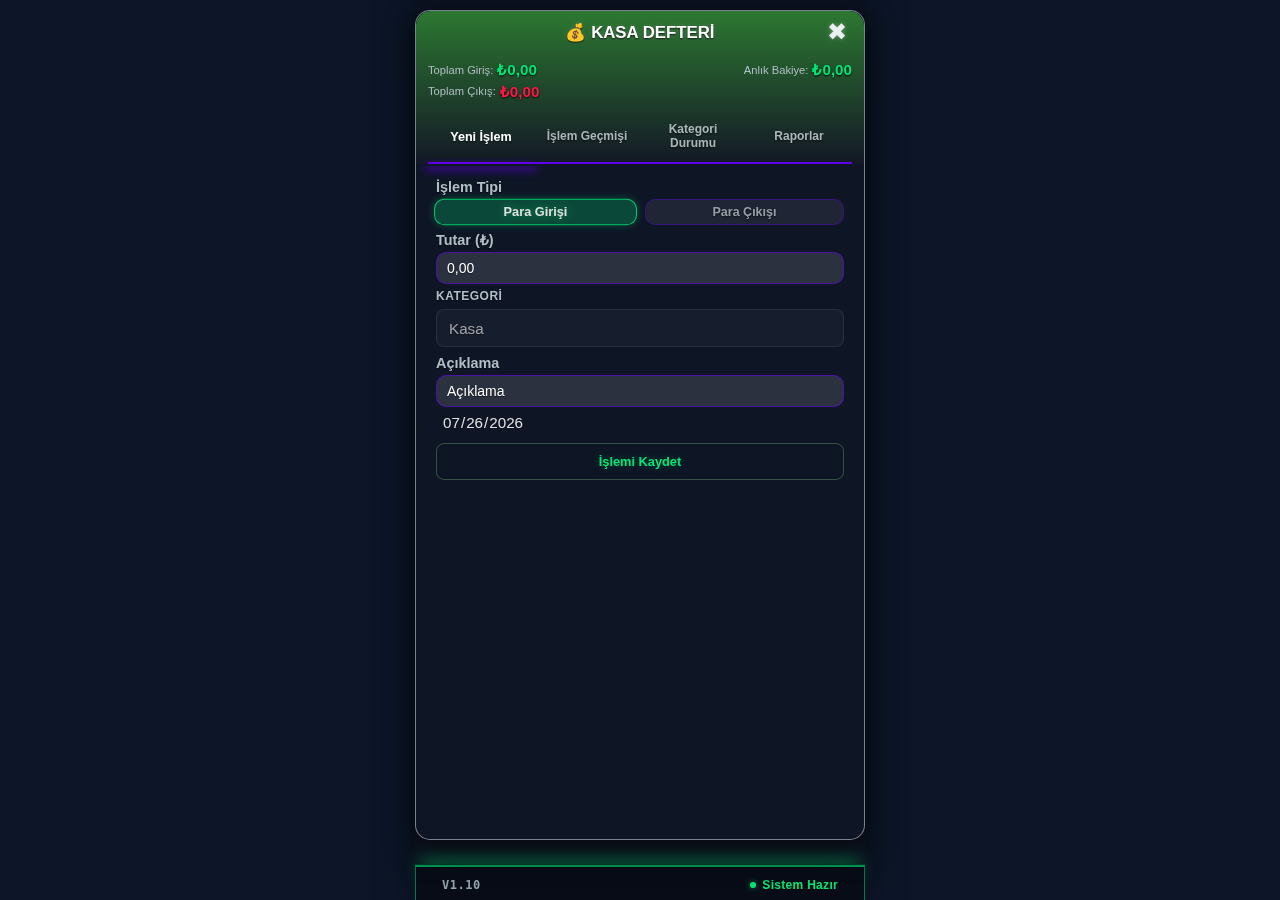
<file: kasa.html>
<!DOCTYPE html>

<html lang="tr">
<head>
<meta charset="utf-8"/>
<meta name="viewport" content="width=device-width, initial-scale=1.0, maximum-scale=1.0, user-scalable=no, viewport-fit=cover">
<meta name="apple-mobile-web-app-capable" content="yes">
<meta name="mobile-web-app-capable" content="yes">
<meta name="apple-mobile-web-app-status-bar-style" content="default">
<meta name="theme-color" content="#0e1525">
<meta name="apple-mobile-web-app-title" content="Kasa Defteri">
<link rel="manifest" href="manifest.json">
<link rel="icon" type="image/svg+xml" href="data:image/svg+xml,<svg xmlns='http://www.w3.org/2000/svg' viewBox='0 0 100 100'><rect width='100' height='100' rx='20' fill='%230e1525'/><text x='50' y='68' font-size='50' text-anchor='middle' fill='%2300e676'>₺</text></svg>">
<link rel="stylesheet" href="style.css?v=78.34">
<link rel="stylesheet" href="kasa.css?v=1.11">
<title>KASA DEFTERİ</title>
</head>
<body>

<div class="container" id="kasaAppContainer">
    <div class="notification" id="notification"></div>

<div class="kasa-modal-wrapper">
    <div class="modal-content kasa-modal-content">
        
        <div class="modal-header">
            <div class="header-top-row">
                <h2>💰 KASA DEFTERİ</h2>
                <button class="close-modal-btn" onclick="window.location.href='index.html'" title="Kapat" type="button">✖</button>
            </div>
            
            <div class="person-total-info" id="kasaTotalInfo">
                <div class="kasa-header-container">
                    <div class="kasa-header-row">
                        <div class="k-group">
                            <span class="info-label">Toplam Giriş:</span>
                            <span class="info-amount text-income" id="toplamGiris">₺0,00</span>
                        </div>
                        <div class="k-group right-align">
                            <span class="info-label">Anlık Bakiye:</span>
                            <span class="info-amount text-income" id="anlikBakiye">₺0,00</span>
                        </div>
                    </div>
                    
                    <div class="kasa-header-row">
                        <div class="k-group">
                            <span class="info-label">Toplam Çıkış:</span>
                            <span class="info-amount text-expense" id="toplamCikis">₺0,00</span>
                        </div>
                    </div>
                </div>
            </div>
            
            <div class="tab-buttons">
                <button class="tab-btn active" onclick="openKasaTab(event, 'yeniIslem')">Yeni İşlem</button>
                <button class="tab-btn" onclick="openKasaTab(event, 'islemGecmisi')">İşlem Geçmişi</button>
                <button class="tab-btn" onclick="openKasaTab(event, 'kategoriDurumu')">Kategori Durumu</button>
                <button class="tab-btn" onclick="openKasaTab(event, 'raporlar')">Raporlar</button>
            </div>
        </div>
        
        <div class="modal-body">
            
            <div class="tab-content" id="yeniIslem" style="display: block;">
                <div class="form-group">
                    <label>İşlem Tipi</label>
                    <div class="transaction-type-buttons">
                        <button class="type-btn gelen active" id="girisBtn" onclick="setIslemType('giris')" type="button">Para Girişi</button>
                        <button class="type-btn giden" id="cikisBtn" onclick="setIslemType('cikis')" type="button">Para Çıkışı</button>
                    </div>
                </div>
                
                <div class="form-group">
                    <label for="islemTutar">Tutar (₺)</label>
                    <input id="islemTutar" type="text" inputmode="decimal" oninput="formatCurrency(this)" placeholder="0,00">
                </div>
                
                <div class="form-group" id="kategoriGroup">
                    <label for="islemKategori">Kategori</label>
                    <select id="islemKategori"><option value="Kasa">Kasa</option></select>
                </div>
                
                <div class="form-group">
                    <label for="islemAciklama">Açıklama</label>
                    <input id="islemAciklama" type="text" placeholder="Açıklama">
                </div>
                
                <div class="form-group">
                    <label for="islemTarih" style="color:#aaa; font-size:0.8em;">Tarih</label>
                    <div class="date-row-transparent">
                        <span class="current-date-display mobile-date-display" id="tarihDisplay"></span>
                        <input id="islemTarih" class="transparent-date-input" type="date" onchange="updateDateDisplay()">
                    </div>
                </div>
                
                <button class="btn btn-success" id="addTransactionBtn" onclick="islemKaydet()">İşlemi Kaydet</button>
            </div>
            
            <div class="tab-content" id="islemGecmisi" style="display: none;">
                <div class="history-container" id="historyContainer">
                    <p class="empty-state">Henüz işlem yok</p>
                </div>
            </div>
            
            <div class="tab-content" id="kategoriDurumu" style="display: none;">
                <div id="categoryBalanceSection" class="category-balance-section">
                    <div class="category-balance-grid" id="kategoriGrid"></div>
                    
                    <div style="margin-top:20px; padding-top:15px; border-top:1px solid rgba(255,255,255,0.1);">
                        <h4 style="color:#b0bec5; margin-bottom:10px; font-size:0.9em;">Kategori Yönetimi</h4>
                        <div style="display:flex; gap:10px; margin-bottom:10px;">
                            <input id="yeniKategoriAdi" type="text" placeholder="Yeni kategori adı" style="flex:1;">
                            <button class="btn btn-success" onclick="kategoriEkle()" style="padding:8px 15px;">+ Ekle</button>
                        </div>
                        <div id="kategoriListesi" class="kategori-yonetim-list"></div>
                    </div>
                </div>
            </div>
            
            <div class="tab-content" id="raporlar" style="display: none;">
                <div class="rd-container">
                    <div class="rd-section">
                        <h4>Tarih Aralığı</h4>
                        <div class="rd-date-row">
                            <input type="date" id="raporBaslangic" class="rd-date-input">
                            <span class="rd-date-separator">-</span>
                            <input type="date" id="raporBitis" class="rd-date-input">
                        </div>
                        <div class="rd-toggle-row">
                            <button class="rd-toggle-btn active" data-period="all" onclick="setPeriod('all')">Tümü</button>
                            <button class="rd-toggle-btn" data-period="month" onclick="setPeriod('month')">Bu Ay</button>
                            <button class="rd-toggle-btn" data-period="week" onclick="setPeriod('week')">Bu Hafta</button>
                        </div>
                    </div>
                    
                    <div class="rd-section">
                        <h4>Başlangıç Bakiyesi</h4>
                        <div style="display:flex; gap:10px;">
                            <input id="baslangicBakiyeInput" type="text" inputmode="decimal" oninput="formatCurrency(this)" placeholder="0,00" style="flex:1;">
                            <button class="btn btn-success" onclick="bakiyeKaydet()" style="padding:8px 15px;">Kaydet</button>
                        </div>
                        <p style="color:#78909c; font-size:0.8em; margin-top:5px;">Mevcut: <span id="mevcutBakiye">₺0,00</span></p>
                    </div>
                    
                    <div class="rd-section">
                        <h4>Rapor Özeti</h4>
                        <div id="raporOzet" class="report-preview-summary"></div>
                    </div>
                    
                    <div class="rd-section">
                        <button class="btn btn-success" onclick="excelExport()" style="width:100%;">
                            📊 Excel İndir
                        </button>
                    </div>
                </div>
            </div>
            
        </div>
    </div>
</div>

<div class="global-status-bar">
    <div class="status-bar-inner">
        <span class="version">v1.10</span>
        <span class="status">
            <span id="statusDot" class="status-dot online"></span>
            <span id="serverStatusText" class="text-online">Sistem Hazır</span>
        </span>
    </div>
</div>

</div>

<div id="editModal" class="modal">
    <div class="modal-content">
        <div class="modal-header">
            <div class="header-top-row">
                <h2>📝 İşlem Detayı</h2>
                <button class="close-modal-btn" onclick="closeEditModal()" type="button">✖</button>
            </div>
        </div>
        <div class="modal-body">
            <div id="editModalContent"></div>
            <div style="display:flex; gap:10px; margin-top:15px;">
                <button class="btn" style="flex:1; border-color:#ff1744; color:#ff1744;" onclick="islemSil()">🗑️ Sil</button>
                <button class="btn" style="flex:1;" onclick="closeEditModal()">Kapat</button>
            </div>
        </div>
    </div>
</div>

<div id="kasaCategoryDetailModal" class="modal">
    <div class="modal-content">
        <div class="modal-header">
            <div class="header-top-row">
                <h2 id="kasaCategoryTitle">📂 Kategori Detayı</h2>
                <button class="close-modal-btn" onclick="closeKasaCategoryModal()" type="button">✖</button>
            </div>
        </div>
        <div class="modal-body">
            <div id="kasaCategoryDetailContent"></div>
        </div>
        <div class="modal-footer">
            <button id="btnKasaCategoryExcel" class="btn btn-success" style="width:100%;">📊 Excel Raporu Al</button>
        </div>
    </div>
</div>

<script src="js/FileSaver.min.js" defer></script>
<script src="js/xlsx.bundle.min.js" defer></script>

<script src="kasa.js?v=1.11" defer></script>

</body>
</html>
</file>
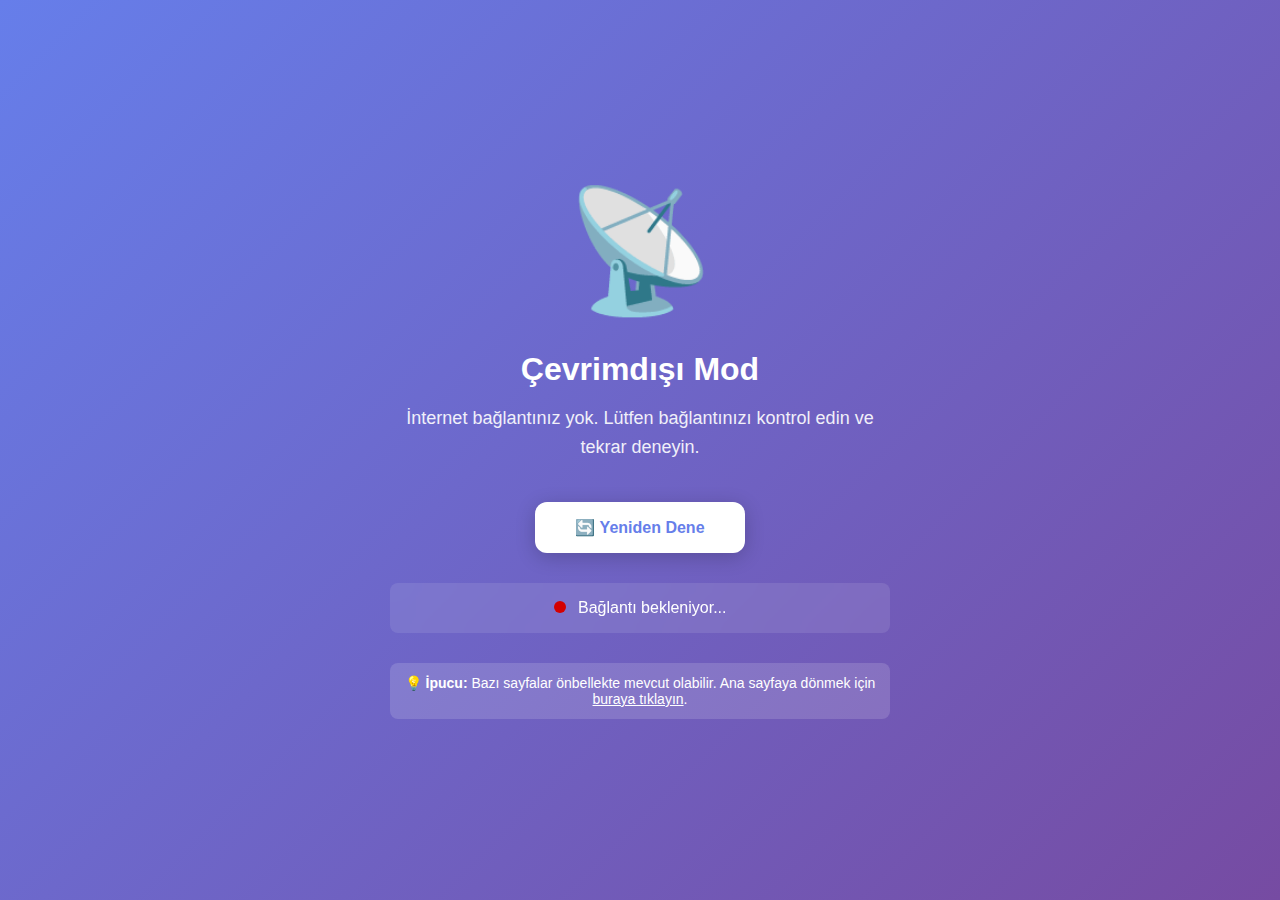
<file: offline.html>
<!DOCTYPE html>
<html lang="tr">
<head>
    <meta charset="UTF-8">
    <meta name="viewport" content="width=device-width, initial-scale=1.0">
    <title>Çevrimdışı - Şahsi Hesap Takibi</title>
    <style>
        * {
            margin: 0;
            padding: 0;
            box-sizing: border-box;
        }

        body {
            font-family: -apple-system, BlinkMacSystemFont, 'Segoe UI', Roboto, Oxygen, Ubuntu, Cantarell, sans-serif;
            background: linear-gradient(135deg, #667eea 0%, #764ba2 100%);
            min-height: 100vh;
            display: flex;
            align-items: center;
            justify-content: center;
            padding: 20px;
            color: white;
        }

        .offline-container {
            text-align: center;
            max-width: 500px;
        }

        .offline-icon {
            font-size: 120px;
            margin-bottom: 30px;
            animation: pulse 2s ease-in-out infinite;
        }

        @keyframes pulse {
            0%, 100% { transform: scale(1); opacity: 1; }
            50% { transform: scale(1.1); opacity: 0.8; }
        }

        h1 {
            font-size: 32px;
            margin-bottom: 16px;
            font-weight: 700;
        }

        p {
            font-size: 18px;
            line-height: 1.6;
            opacity: 0.9;
            margin-bottom: 40px;
        }

        .btn-retry {
            background: white;
            color: #667eea;
            border: none;
            padding: 16px 40px;
            border-radius: 12px;
            font-size: 16px;
            font-weight: bold;
            cursor: pointer;
            transition: all 0.3s;
            box-shadow: 0 4px 20px rgba(0, 0, 0, 0.2);
        }

        .btn-retry:hover {
            transform: translateY(-2px);
            box-shadow: 0 6px 25px rgba(0, 0, 0, 0.3);
        }

        .status {
            margin-top: 30px;
            padding: 16px;
            background: rgba(255, 255, 255, 0.1);
            border-radius: 8px;
            backdrop-filter: blur(10px);
        }

        .status-indicator {
            display: inline-block;
            width: 12px;
            height: 12px;
            border-radius: 50%;
            background: #d40000;
            margin-right: 8px;
            animation: blink 1.5s ease-in-out infinite;
        }

        @keyframes blink {
            0%, 100% { opacity: 1; }
            50% { opacity: 0.3; }
        }

        .cached-notice {
            margin-top: 30px;
            padding: 12px;
            background: rgba(255, 255, 255, 0.15);
            border-radius: 8px;
            font-size: 14px;
        }
    </style>
</head>
<body>
    <div class="offline-container">
        <div class="offline-icon">📡</div>
        <h1>Çevrimdışı Mod</h1>
        <p>İnternet bağlantınız yok. Lütfen bağlantınızı kontrol edin ve tekrar deneyin.</p>

        <button class="btn-retry" onclick="location.reload()">
            🔄 Yeniden Dene
        </button>

        <div class="status">
            <span class="status-indicator"></span>
            <span id="statusText">Bağlantı bekleniyor...</span>
        </div>

        <div class="cached-notice">
            💡 <strong>İpucu:</strong> Bazı sayfalar önbellekte mevcut olabilir.
            Ana sayfaya dönmek için <a href="/index.html" style="color: white; text-decoration: underline;">buraya tıklayın</a>.
        </div>
    </div>

    <script>
        // Auto-reload when connection is restored
        window.addEventListener('online', () => {
            document.getElementById('statusText').textContent = '✅ Bağlantı kuruldu! Yönlendiriliyor...';
            setTimeout(() => {
                location.reload();
            }, 1000);
        });

        window.addEventListener('offline', () => {
            document.getElementById('statusText').textContent = '❌ Bağlantı yok';
        });

        // Check connection status periodically
        setInterval(() => {
            if (navigator.onLine) {
                document.getElementById('statusText').textContent = '🔄 Bağlantı test ediliyor...';
                fetch('/index.html', { method: 'HEAD', cache: 'no-cache' })
                    .then(() => {
                        document.getElementById('statusText').textContent = '✅ Bağlantı kuruldu!';
                        setTimeout(() => location.reload(), 500);
                    })
                    .catch(() => {
                        document.getElementById('statusText').textContent = '❌ Bağlantı yok';
                    });
            }
        }, 5000);
    </script>
</body>
</html>
</file>
<file: kasa.css>
/* =================================================================
KASA DEFTERİ CSS - v1.10 (DÜZELTILMIŞ)
✅ Footer Tema Gösterim Eklendi
✅ Kategori Dropdown Mobil Düzeltmesi
================================================================= */

/* Kasa Modal Wrapper */
.kasa-modal-wrapper {
position: fixed;
top: 0;
left: 0;
right: 0;
bottom: 0;
display: flex;
justify-content: center;
align-items: flex-start;
padding-top: calc(env(safe-area-inset-top) + 10px);
padding-bottom: calc(41px + env(safe-area-inset-bottom));
z-index: 4100 !important;
text-rendering: auto;
-webkit-font-smoothing: antialiased;
}

.kasa-modal-content {
width: 100%;
max-width: 450px;
height: calc(100dvh - env(safe-area-inset-top) - 60px);
max-height: calc(100dvh - 70px);
margin: 0 auto;
box-shadow: 0 10px 30px rgba(0, 0, 0, 0.5) !important;
background: #0e1525;
border: 1px solid var(--gray-40);
text-rendering: auto;
-webkit-font-smoothing: antialiased;
display: flex;
flex-direction: column;
overflow: hidden;
position: relative;
z-index: 4101;
}

/* Modal Body - Scroll alanı */
.modal-body {
flex: 1;
overflow-y: auto;
min-height: 0;
-webkit-overflow-scrolling: touch;
padding: 10px;
padding-bottom: 20px;
scrollbar-width: thin;
scrollbar-color: rgba(255,255,255,0.1) transparent;
}

/* Dönüş kapısı */
.kasa-donus {
position: absolute !important;
top: calc(env(safe-area-inset-top) + 15px);
left: 10px;
bottom: auto !important;
right: auto !important;
z-index: 4200;
}

/* ==================== ANA TEMA IŞIKLARINI KAPATMA (SADECE YANLAR) ==================== */

.container::before,
.container::after {
display: none !important;
opacity: 0 !important;
}

/* ==================== YENİ HEADER DÜZENİ (Sıkı) ==================== */
.kasa-header-container {
display: flex;
flex-direction: column;
gap: 2px;
padding: 1px 0;
width: 100%;
margin-bottom: 2px;
flex-shrink: 0;
}

.kasa-header-row {
display: flex;
justify-content: space-between;
align-items: center;
width: 100%;
}

.k-group {
display: flex;
align-items: center;
gap: 4px;
}

.k-group .info-label {
color: #b0bec5;
font-size: 0.7rem;
}

.k-group .info-amount {
font-weight: 700;
font-size: clamp(0.7rem, 3vw, 0.95rem);
text-shadow: 0 1px 2px rgba(0,0,0,0.9) !important;
filter: none !important;
-webkit-font-smoothing: antialiased;
}

.kasa-header-row .text-income,
.kasa-header-row .text-expense {
text-shadow: 0 1px 2px rgba(0,0,0,0.9) !important;
filter: none !important;
}

.k-group.right-align {
text-align: right;
justify-content: flex-end;
}

/* ==================== FORM ELEMANLARI (Compact/Sıkı) ==================== */
.kasa-modal-content .form-group {
margin-bottom: 5px !important;
}

.kasa-modal-content .form-group label {
display: block;
margin-bottom: 2px !important;
color: #b0bec5;
font-size: 0.7rem;
}

.kasa-modal-content input[type="text"],
.kasa-modal-content input[type="number"],
.kasa-modal-content select {
width: 100%;
padding: 7px 10px !important;
background: rgba(255,255,255,0.05);
border: 1px solid rgba(255,255,255,0.1);
border-radius: 8px;
color: #fff;
font-size: 0.95em;
outline: none;
transition: border-color 0.2s;
}

.kasa-modal-content input:focus,
.kasa-modal-content select:focus {
border-color: #00e676;
background: rgba(255,255,255,0.08);
}

/* === TARİH ALANI (Takvim İkonlu) === */
.date-row-transparent {
display: flex;
align-items: center;
position: relative;
padding: 2px 0 !important;
}

.transparent-date-input {
width: 100%;
padding: 7px 10px;
background-color: transparent !important;
background-image: url("data:image/svg+xml,%3Csvg xmlns=‘http://www.w3.org/2000/svg’ viewBox=‘0 0 24 24’ fill=’%2342A5F5’%3E%3Cpath d=‘M19 4h-1V2h-2v2H8V2H6v2H5c-1.11 0-1.99.9-1.99 2L3 20c0 1.1.89 2 2 2h14c1.1 0 2-.9 2-2V6c0-1.1-.9-2-2-2zm0 16H5V10h14v10zm0-12H5V6h14v2z’/%3E%3C/svg%3E") !important;
background-repeat: no-repeat !important;
background-position: right 4px center !important;
background-size: 20px !important;
border: none !important;
border-radius: 0;
box-shadow: none !important;
color: #fff;
font-size: 0.95em;
outline: none;
-webkit-appearance: none;
appearance: none;
cursor: pointer;
}

.transparent-date-input:focus {
border: none !important;
background-color: transparent !important;
box-shadow: none !important;
}

.transparent-date-input::-webkit-calendar-picker-indicator {
opacity: 0;
position: absolute;
right: 0;
top: 0;
bottom: 0;
width: 40px;
cursor: pointer;
}

/* Tarih span'ı mobilde görünsün (style.css touch kurallarıyla uyumlu) */

/* === BUTONLAR (Orijinal Tasarım) === */
.transaction-type-buttons {
display: flex;
gap: 10px;
margin-bottom: 2px;
}

.type-btn {
flex: 1;
padding: 8px;
border: none;
border-radius: 10px;
font-size: 13px;
font-weight: 700;
cursor: pointer;
color: #cfd8dc;
opacity: 0.7;
display: flex;
justify-content: center;
align-items: center;
background: rgba(255,255,255,0.1) !important;
min-height: 26px;
transition: all 0.2s ease;
text-shadow: 0 1px 2px rgba(0,0,0,0.8);
}

.type-btn:hover {
transform: scale(1.02);
filter: brightness(1.1);
}

.type-btn.active.gelen {
opacity: 1;
background: rgba(0, 230, 118, 0.25) !important;
border: 1px solid rgba(0, 230, 118, 0.8) !important;
color: #e0e0e0;
box-shadow: 0 0 8px rgba(0, 230, 118, 0.3);
text-shadow: 0 0 8px rgba(0, 230, 118, 0.4);
}

.type-btn.active.giden {
opacity: 1;
background: rgba(180, 40, 40, 0.75) !important;
border: 1px solid rgba(180, 40, 40, 0.9) !important;
color: #ffffff;
box-shadow: 0 0 8px rgba(255, 23, 68, 0.3);
text-shadow: 0 0 8px rgba(255, 23, 68, 0.4);
}

#addTransactionBtn {
margin-top: 6px !important;
padding: 10px;
font-weight: 600;
}

/* ==================== KATEGORİ GRID (SLIM/İNCE) ==================== */
#kategoriGrid {
display: grid;
grid-template-columns: repeat(4, 1fr);
gap: 8px;
}

.kategori-card {
background: rgba(255,255,255,0.03);
border: 1px solid rgba(255,255,255,0.1);
border-radius: 10px;
padding: 5px 2px;
text-align: center;
cursor: pointer;
transition: all 0.2s ease;
}

.kategori-card:hover {
background: rgba(255,255,255,0.06);
transform: translateY(-2px);
}

.kategori-card .kat-icon {
font-size: 0.72em;
margin-bottom: 2px;
}

.kategori-card .kat-ad {
font-size: 0.7em;
color: #b0bec5;
margin-bottom: 1px;
white-space: nowrap;
overflow: hidden;
text-overflow: ellipsis;
}

.kategori-card .kat-tutar {
font-size: 0.8em;
font-weight: 600;
color: #ff1744;
}

/* Kategori Yönetim Listesi */
.kategori-yonetim-list {
max-height: 150px;
overflow-y: auto;
margin-top: 10px;
}

.kategori-yonetim-item {
display: flex;
justify-content: space-between;
align-items: center;
padding: 8px 10px;
background: rgba(255,255,255,0.02);
border: 1px solid rgba(255,255,255,0.05);
border-radius: 6px;
margin-bottom: 5px;
font-size: 0.7rem;
color: #e0e0e0;
}

.kategori-yonetim-item button {
background: transparent;
border: none;
color: #ff1744;
cursor: pointer;
padding: 2px 6px;
font-size: 0.9em;
}

/* ==================== YENİ HISTORY TASARIMI (ORİJİNAL) ==================== */
#transactionHistory {
background: rgba(17, 20, 30, 0.86) !important;
border: 1px solid rgba(149, 117, 205, 0.18) !important;
border-radius: 12px;
padding: 10px 12px !important;
margin-top: 6px !important;
margin-bottom: 20px !important; /* Footer boşluğu */
box-shadow: none !important;
filter: none !important;
backdrop-filter: none !important;
display: flex;
flex-direction: column;
}

.history-item {
display: flex;
justify-content: space-between;
align-items: flex-start;
padding: 6px 10px !important;
border-bottom: 1px solid rgba(255, 255, 255, 0.1);
gap: 4px;
position: relative;
cursor: pointer;
background: transparent;
}

.history-item:last-child { border-bottom: none; }
.history-item:hover { background: rgba(255,255,255,0.02); }

.history-left {
display: flex;
flex-direction: column;
gap: 2px;
flex: 1;
min-width: 0;
}

.history-top-row {
display: flex;
align-items: baseline;
gap: 8px;
flex-wrap: wrap;
}

.history-type {
font-weight: 800;
font-size: 14px !important;
letter-spacing: 0.5px;
line-height: 1.1 !important;
text-shadow: none !important;
filter: none !important;
-webkit-font-smoothing: antialiased;
}

.history-type.giden {
color: #e53935 !important;
text-shadow: 0 0 8px rgba(255, 23, 68, 0.4) !important;
}

.history-type.gelen {
color: #00e676 !important;
text-shadow: 0 0 8px rgba(0, 230, 118, 0.4) !important;
}

.history-date {
font-size: 0.75em;
color: #90a4ae;
}

.history-category {
color: #eef2f6;
font-weight: 600;
font-size: 12px;
-webkit-font-smoothing: antialiased;
}

.history-meta {
font-size: 12px;
color: #c9d1d9;
line-height: 1.35 !important;
white-space: normal;
overflow: visible;
word-break: break-word;
-webkit-font-smoothing: antialiased;
}

.history-right {
display: flex;
align-items: center;
gap: 5px !important;
position: relative;
flex-shrink: 0;
padding-right: 25px;
}

.history-amount {
font-weight: 800;
font-size: 14px !important;
margin-left: auto;
-webkit-font-smoothing: antialiased;
}

.history-amount.text-income,
.history-amount.text-expense {
text-shadow: 0 1px 2px rgba(0,0,0,0.9) !important;
filter: none !important;
}

.history-item::after {
content: ‘⋮’;
position: absolute;
right: 0;
top: 50%;
transform: translateY(-50%);
font-size: 24px;
color: #cfd8dc;
font-weight: bold;
cursor: pointer;
padding: 5px;
z-index: 10;
line-height: 1;
display: block;
}

/* Raporlar & Edit Modal (Compact) */
.rd-container {
display: flex;
flex-direction: column;
gap: 10px;
}

.rd-section {
background: rgba(255,255,255,0.02);
border: 1px solid rgba(255,255,255,0.08);
border-radius: 10px;
padding: 10px;
}

.rd-section h4 {
color: #b0bec5;
font-size: 0.7rem;
margin-bottom: 8px;
font-weight: 600;
}

.rd-date-row {
display: flex;
align-items: center;
gap: 8px;
}

.rd-date-input {
flex: 1;
padding: 6px;
background: rgba(255,255,255,0.05);
border: 1px solid rgba(255,255,255,0.15);
border-radius: 8px;
color: #e0e0e0;
font-size: 0.9em;
}

.rd-date-separator {
color: #78909c;
}

.rd-toggle-row {
display: flex;
gap: 8px;
margin-top: 8px;
}

.rd-toggle-btn {
flex: 1;
padding: 6px;
background: rgba(255,255,255,0.05);
border: 1px solid rgba(255,255,255,0.15);
border-radius: 8px;
color: #78909c;
font-size: 0.8em;
cursor: pointer;
transition: all 0.2s;
}

.rd-toggle-btn.active {
background: rgba(98,0,234,0.2);
border-color: #6200ea;
color: #e0e0e0;
}

/* Edit Modal Inputları */
.edit-form-group {
margin-bottom: 8px;
}

.edit-form-group label {
display: block;
color: #78909c;
font-size: 0.8em;
margin-bottom: 2px;
}

.edit-input {
width: 100%;
background: rgba(255,255,255,0.05);
border: 1px solid rgba(255,255,255,0.1);
color: #e0e0e0;
padding: 8px;
border-radius: 6px;
font-size: 0.95em;
}

.edit-input:focus {
border-color: #00e676;
outline: none;
background: rgba(255,255,255,0.08);
}

/* ÖZEL INPUT YÜKSEKLİK AYARLARI - ID SEÇİCİLER (EN GÜÇLÜ) */
#islemTutar,
#islemKategori,
#islemAciklama {
padding: 7px 10px !important;
height: auto !important;
min-height: unset !important;
}

/* ==================== ✅ KATEGORİ DROPDOWN MOBİL DÜZELTMESİ ==================== */
#kategoriGroup {
margin-bottom: 8px !important;
}

#kategoriGroup label {
display: block !important;
margin-bottom: 4px !important;
color: #b0bec5;
font-size: 0.75rem !important;
font-weight: 500;
text-transform: uppercase;
letter-spacing: 0.5px;
}

#islemKategori {
width: 100% !important;
padding: 8px 12px !important;
height: auto !important;
min-height: 38px !important;
background: rgba(255,255,255,0.05) !important;
border: 1px solid rgba(255,255,255,0.12) !important;
border-radius: 8px !important;
color: #e0e0e0 !important;
font-size: 0.95rem !important;
-webkit-appearance: none !important;
appearance: none !important;
cursor: pointer !important;
transition: all 0.2s ease !important;
background-image: url("data:image/svg+xml,%3Csvg xmlns=‘http://www.w3.org/2000/svg’ viewBox=‘0 0 24 24’ fill=’%2300e676’%3E%3Cpath d=‘M7 10l5 5 5-5z’/%3E%3C/svg%3E") !important;
background-repeat: no-repeat !important;
background-position: right 8px center !important;
background-size: 20px !important;
padding-right: 32px !important;
}

#islemKategori:focus {
border-color: #00e676 !important;
background-color: rgba(255,255,255,0.08) !important;
box-shadow: 0 0 6px rgba(0, 230, 118, 0.2) !important;
}

#islemKategori option {
background: #0e1525;
color: #e0e0e0;
padding: 8px;
}

#islemKategori option:checked {
background: rgba(0, 230, 118, 0.2);
color: #00e676;
}

/* ==================== ✅ FOOTER VERSİYON BİLGİSİ FIX ==================== */

/* iOS PWA'da sola kaymayı önlemek: left 50% + translateX ile ortalama */
.global-status-bar {
position: fixed !important;
bottom: 0 !important;
left: 50% !important;
transform: translateX(-50%) !important;
right: auto !important;
width: 100% !important;
max-width: 450px !important;
box-sizing: border-box !important;
z-index: 4000 !important;
background: rgba(8, 12, 22, 0.97) !important;
height: calc(36px + env(safe-area-inset-bottom)) !important;
padding-bottom: env(safe-area-inset-bottom) !important;
box-shadow: 0 -2px 4px rgba(0,0,0,0.2), 0 -12px 18px -6px rgba(0, 230, 118, 0.4) !important;
border-top: 1px solid rgba(0, 230, 118, 0.2) !important;
display: flex !important;
align-items: center !important;
justify-content: stretch !important;
}

.status-bar-inner {
display: flex !important;
align-items: center !important;
justify-content: space-between !important;
width: 100% !important;
height: 36px !important;
padding: 0 15px !important;
}

.version {
color: #90a4ae !important;
font-size: 0.75rem !important;
font-weight: 600 !important;
text-transform: uppercase !important;
letter-spacing: 0.5px !important;
font-family: ‘Courier New’, monospace !important;
}

.status {
display: flex !important;
align-items: center !important;
gap: 6px !important;
}

.status-dot {
width: 6px !important;
height: 6px !important;
border-radius: 50% !important;
display: inline-block !important;
}

.status-dot.online {
background: #00e676 !important;
box-shadow: 0 0 6px rgba(0, 230, 118, 0.6) !important;
}

.status-dot.offline {
background: #ff6b6b !important;
box-shadow: 0 0 6px rgba(255, 107, 107, 0.6) !important;
}

.text-online {
color: #00e676 !important;
font-size: 0.75rem !important;
font-weight: 600 !important;
text-transform: none !important;
letter-spacing: 0.3px !important;
}

.text-offline {
color: #ff6b6b !important;
font-size: 0.75rem !important;
font-weight: 600 !important;
text-transform: none !important;
letter-spacing: 0.3px !important;
}

/* Masaüstü: Footer çerçeve (üst kalın, yanlar ince) */
@media screen and (min-width: 769px) {
    .global-status-bar::before {
        content: '';
        position: absolute;
        inset: 0;
        border-top: 2px solid rgba(0, 230, 118, 0.65);
        border-left: 1px solid rgba(0, 230, 118, 0.5);
        border-right: 1px solid rgba(0, 230, 118, 0.5);
        pointer-events: none;
        border-radius: 0;
    }
}
</file>
<file: style.css>
/* Ana tema – Cari Kayıt / Veriler yeşil kutusu :root --green-panel ile yönetilir */

/* 1. TEMEL AYARLAR VE RESET */
* {
    margin: 0;
    padding: 0;
    box-sizing: border-box;
    scrollbar-width: none;
    -ms-overflow-style: none;
    -webkit-tap-highlight-color: transparent;
    touch-action: manipulation;
}

/* Masaüstü için Şık Gri Scrollbar */
::-webkit-scrollbar {
    width: 6px;
    height: 6px;
}
::-webkit-scrollbar-track {
    background: rgba(255, 255, 255, 0.02);
}
::-webkit-scrollbar-thumb {
    background: linear-gradient(180deg, #607d8b 0%, #90a4ae 100%);
    border-radius: 3px;
    box-shadow: 0 0 5px var(--white-20);
}
::-webkit-scrollbar-thumb:hover {
    background: #b0bec5;
}

:root {
  --sa-top: env(safe-area-inset-top, 0px);
  --sa-bot: env(safe-area-inset-bottom, 0px);
  --sa-left: env(safe-area-inset-left, 0px);
  --sa-right: env(safe-area-inset-right, 0px);

  --bg-dark: #0e1525;
  --modal-bg: linear-gradient(135deg, #1a1a2e 0%, #16213e 100%);
  --text-color: #e0e0e0;

  --header-h: 60px;
  --footer-h: 40px;
  --vh: 1vh;

  --shadow-small: 0 2px 8px var(--black-30);
  --shadow-medium: 0 4px 12px rgba(0, 0, 0, 0.4);
  --timing-normal: 0.3s;
  --ease-smooth: cubic-bezier(0.25, 0.8, 0.25, 1);

  --float-shadow: 0 2px 4px rgba(0, 0, 0, 0.15), 0 4px 8px rgba(0, 0, 0, 0.08);
  --float-shadow-hover: 0 4px 8px rgba(0, 0, 0, 0.2), 0 8px 16px rgba(0, 0, 0, 0.12);
  --float-lift: translateY(-1px);
  --float-lift-hover: translateY(-3px);

  --shadow-glow-blue: 0 -15px 25px rgba(66, 165, 245, 0.35);
  --white-10: rgba(255, 255, 255, 0.1);
  --white-25: rgba(255, 255, 255, 0.25);
  --white-05: rgba(255, 255, 255, 0.05);
  --white-50: rgba(255, 255, 255, 0.5);
  --white-30: rgba(255, 255, 255, 0.3);
  --white-15: rgba(255, 255, 255, 0.15);
  --white-20: rgba(255, 255, 255, 0.2);
  --blue-40: rgba(66, 165, 245, 0.4);
  --blue-30: rgba(66, 165, 245, 0.3);
  --blue-20: rgba(66, 165, 245, 0.2);
  --red-30: rgba(255, 23, 68, 0.3);
  --green-30: rgba(0, 230, 118, 0.3);
  --tab-purple: rgba(98, 0, 234, 0.6);
  --dark-bg: rgba(20, 30, 60, 0.95);
  --black-30: rgba(0, 0, 0, 0.3);
  --black-50: rgba(0, 0, 0, 0.5);
  --gray-40: rgba(180, 190, 200, 0.65);
  /* Cari Kayıt / Veriler yeşil kutusu (tek kaynak) */
  --green-panel-rgb: 9, 138, 20;
}

html, body {
    width: 100%;
    height: 100%;
    margin: 0;
    padding: 0;
    overflow: hidden;
    overscroll-behavior: none;
    -webkit-overscroll-behavior: none;
    position: fixed;
    background-color: #080c16;
    font-family: 'Segoe UI', Tahoma, Geneva, Verdana, sans-serif;
    color: var(--text-color);
    text-rendering: auto;
}

body {
    background: #080c16;
    -webkit-user-select: none;
    user-select: none;
}

/* iOS PWA pull-down bounce engelleme + footer her zaman görünsün */
body.ios-pwa {
    overscroll-behavior-y: none;
    -webkit-overflow-scrolling: auto;
}
body.ios-pwa .container {
    min-height: 100vh;
    min-height: 100dvh;
    max-height: 100vh;
    max-height: 100dvh;
}
body.ios-pwa .global-status-bar {
    position: fixed;
    left: 0;
    right: 0;
    margin-left: auto;
    margin-right: auto;
    width: 100%;
    max-width: 450px;
    box-sizing: border-box;
    bottom: 0;
}

/* Android PWA / genel standalone: footer her zaman viewport altında görünsün */
@media (display-mode: standalone) {
    .container {
        min-height: 100vh;
        min-height: 100dvh;
        max-height: 100vh;
        max-height: 100dvh;
    }
    .global-status-bar {
        position: fixed;
        left: 0;
        right: 0;
        margin-left: auto;
        margin-right: auto;
        width: 100%;
        max-width: 450px;
        box-sizing: border-box;
        bottom: 0;
    }
}

/* Sadece masaüstü PWA: Veriler ile footer arası boşluk az */
@media (display-mode: standalone) and (min-width: 769px) {
    .content-scroll-wrapper {
        padding-bottom: calc(var(--footer-h) + 1em + env(safe-area-inset-bottom));
    }
}

/* iOS PWA - Yeni İşlem sekmesi elemanları */
body.ios-pwa #yeniIslem .form-group {
    margin-bottom: 12px;
    margin-top: 14px;
    gap: 2px;
}
body.ios-pwa #yeniIslem .form-group label {
    margin-bottom: 2px;
}

body.ios-pwa #yeniIslem input[type="text"],
body.ios-pwa #yeniIslem select {
    padding: 12px 14px;
    font-size: 1.02em;
}

body.ios-pwa #yeniIslem .type-buttons {
    gap: 12px;
}

body.ios-pwa #yeniIslem .type-btn {
    padding: 11px 14px;
    flex: 1;
    border-radius: 12px;
}

body.ios-pwa .modal-body {
    padding-bottom: 10px;
}

/* iOS PWA - İşlem Geçmişi okunabilirlik */
body.ios-pwa .history-item {
    padding: 12px 10px;
    margin-bottom: 8px;
}

body.ios-pwa .history-item .type-badge {
    font-size: 0.82em;
}

body.ios-pwa .history-item .date {
    font-size: 0.82em;
}

body.ios-pwa .history-item .amount {
    font-size: 1.05em;
}

body.ios-pwa .history-item .history-category {
    font-size: 0.92em;
}

body.ios-pwa .history-item .description {
    font-size: 0.88em;
}

/* 2. ANA MİMARİ */

.container {
    width: 100%;
    max-width: 450px;
    height: 100%;
    min-height: 100vh;
    max-height: 100vh;
    padding-top: var(--sa-top);
    padding-left: var(--sa-left);
    padding-right: var(--sa-right);
    padding-bottom: 0;
    display: flex;
    flex-direction: column;
    overflow: hidden !important;
    margin: 0 auto;
    border: none;
    background: rgba(8, 12, 22, 0.97);
    box-shadow: 0 0 30px var(--black-50);
    position: relative;
    transition: filter 0.4s var(--ease-smooth);

    --light-color: #42A5F5;
    --light-shadow: rgba(66, 165, 245, 0.6);
}

.disable-events .content-scroll-wrapper,
.disable-events .global-status-bar,
.disable-events .quick-access-section,
.disable-events .quick-grid,
.disable-events .debt-status-section {
    pointer-events: none !important;
    user-select: none !important;
    touch-action: none !important;
}

.dropdown-menu, .dropdown-menu * {
    pointer-events: auto !important;
    touch-action: auto !important;
}

.menu-backdrop-overlay {
    display: none;
    position: fixed;
    top: 0;
    left: 0; right: 0; bottom: 0;
    background: transparent;
    z-index: 1999;
    pointer-events: auto !important;
    touch-action: auto !important;
}
.menu-backdrop-overlay.active { display: block; }

.container.theme-white-glow { --light-color: #FFFFFF; --light-shadow: var(--white-50); }
.container.theme-blue-glow { --light-color: #42A5F5; --light-shadow: rgba(66, 165, 245, 0.6); }
.container.theme-lila-glow { --light-color: #9575CD; --light-shadow: rgba(149, 117, 205, 0.6); }
.container.theme-green-glow { --light-color: #00E676; --light-shadow: rgba(0, 230, 118, 0.6); }
.container.theme-red-glow { --light-color: #ff1744; --light-shadow: rgba(255, 23, 68, 0.6); }
.container.theme-gold-glow { --light-color: #FFD700; --light-shadow: rgba(255, 215, 0, 0.6); }
.container.theme-cyan-glow { --light-color: #00E5FF; --light-shadow: rgba(0, 229, 255, 0.5); }
.container.theme-none-glow { --light-color: transparent; --light-shadow: transparent; }

.container.theme-none-glow::before,
.container.theme-none-glow::after { opacity: 0 !important; }

.container.no-fog {
    backdrop-filter: none;
    -webkit-backdrop-filter: none;
    filter: none;
}

.container::before,
.container::after {
    content: '';
    position: absolute;
    top: 48px;
    bottom: 37px;
    width: 1.6px;
    z-index: 2002;
    pointer-events: none;
    clip-path: polygon(0% 100%, 100% 100%, 50% 0%);
    background: linear-gradient(to top,
        var(--light-color) 0%,
        var(--light-color) 70%,
        #FFFFFF 85%,
        rgba(255, 255, 255, 0) 96%
    );
    filter: drop-shadow(0 0 3px var(--light-shadow)) drop-shadow(0 0 5px var(--light-shadow));
}

.container::before { left: 2px; opacity: 0.95; }
.container::after { right: 2px; }

.content-scroll-wrapper {
    flex: 1;
    overflow: hidden !important;
    width: 100%;
    display: flex;
    flex-direction: column;
    justify-content: flex-start;
    gap: 0px;
    padding: 1px 12px 0 12px;
    padding-bottom: calc(var(--footer-h) + env(safe-area-inset-bottom));
}

@media screen and (min-width: 769px) {
    .content-scroll-wrapper {
        padding-bottom: calc(var(--footer-h) + 5em + env(safe-area-inset-bottom));
    }
    .control-panel {
        margin-bottom: 0;
    }
    .quick-grid {
        margin-bottom: 60px;
    }
    .quick-transaction-area {
        margin-top: 4px;
    }
}

/* 3. HEADER VE KONTROLLER */
.header {
    height: auto;
    min-height: var(--header-h);
    flex-shrink: 0;
    display: flex;
    flex-direction: column;
    justify-content: center;
    align-items: center;
    text-align: center;
    margin-bottom: 0;
    background: rgba(10, 16, 30, 0.92);
    box-shadow: none;
    z-index: 2001;
    width: 100%;
    position: relative;
    padding: 5px 0 4px 0; /* dikeyde header çerçeve +3px */
}

.header h1 {
    display: block;
    width: 100%;
    box-sizing: border-box;
    margin: 0 auto;
    margin-bottom: 2px;
    border: 1px solid rgba(255, 255, 255, 0.38);
    border-radius: 12px;
    background: rgba(10, 16, 30, 0.92);
    box-shadow: none;
    padding: 2px 0 13px 0;
    position: relative;
    color: #ffffff;
    z-index: 2003;
}

.title-text {
    display: inline-block;
    position: relative;
    font-size: 0.65em;
    font-weight: 900;
    letter-spacing: 5px;
    text-transform: uppercase;
    background: linear-gradient(to bottom, #78909c 0%, #eceff1 45%, #546e7a 50%, #b0bec5 100%);
    background-clip: text;
    -webkit-background-clip: text;
    -webkit-text-fill-color: transparent;
    color: #ffffff;
    filter: none;
    text-shadow: none;
}

.title-text::after {
    content: '';
    display: block;
    height: 1px;
    background: linear-gradient(90deg, transparent 0%, #eceff1 50%, transparent 100%);
    box-shadow: none;
    border-radius: 2px;
    position: absolute;
    bottom: -8px;
    left: 50%;
    transform: translateX(-50%);
    width: 0%;
    opacity: 1;
    animation: lineIntro 4s cubic-bezier(0.4, 0.0, 0.2, 1) forwards, lineBreath 3s ease-in-out 4s infinite alternate;
}

@keyframes lineIntro {
    0% { width: 0%; opacity: 0; }
    25% { width: 100%; opacity: 1; }
    50% { width: 10%; opacity: 0.5; }
    75% { width: 100%; opacity: 1; }
    100% { width: 85%; opacity: 1; }
}

@keyframes lineBreath {
    0% { width: 85%; }
    100% { width: 100%; }
}

.top-controls {
    position: relative;
    display: flex;
    justify-content: flex-end;
    gap: 12px;
    z-index: 2005;
    width: 100%;
    margin-top: 1px;
    margin-bottom: -2px;
    padding-right: 8px;
}

.notification-icon-btn {
    background: transparent;
    border: none;
    color: #b0bec5;
    font-size: 20px;
    cursor: pointer;
    opacity: 0.8;
    padding: 2px 0;
    transition: transform 0.3s, color 0.3s, opacity 0.3s;
    transform: scale(0.98);
    margin-bottom: -2px;
}

.dropdown-menu {
    display: none;
    position: absolute;
    top: 100%;
    margin-top: 5px;
    right: 0;
    left: auto;
    background: transparent;
    backdrop-filter: none;
    border: none;
    box-shadow: none;
    border-radius: 12px;
    z-index: 2000;
    pointer-events: auto !important;
    touch-action: auto !important;
    width: 280px;
    overflow: visible !important;
    animation: fadeIn 0.2s ease-out;
    padding: 10px 12px;
    transform-origin: top right;
}

.dropdown-menu .btn {
    width: 100%;
    display: flex;
    justify-content: center;
    text-align: center;
    align-items: center;
    padding: 12px 15px;
    border-radius: 12px;
    background: rgba(14, 21, 37, 0.95);
    backdrop-filter: none;
    border: 1px solid var(--gray-40);
    box-shadow: 0 4px 20px rgba(0, 0, 0, 0.5);
    font-size: 14px;
    font-weight: 700;
    margin-bottom: 8px;
    transition: transform 0.2s cubic-bezier(0.175, 0.885, 0.32, 1.275);
    color: #cfd8dc;
    text-shadow: 0 1px 1px rgba(0,0,0,0.65);
    -webkit-font-smoothing: antialiased;
    text-rendering: auto;
    }

.dropdown-menu:not(#settingsMenu) .btn {
    color: #eceff1;
    text-shadow: 0 1px 2px rgba(0,0,0,0.8), 0 0 5px rgba(255,255,255,0.2);
}



#settingsMenu,
#notificationMenu {
    position: fixed;
    z-index: 9999;
    transform: none;
}

#settingsMenu {
    width: 320px;
    max-width: calc(100vw - 24px);
}

#notificationMenu {
    width: 350px;
    max-width: 90vw;
    max-height: 350px;
    overflow-y: auto !important;
    background: transparent;
    border: none;
    box-shadow: none;
}

#colorSelectionMenu {
    background: transparent;
    backdrop-filter: none;
    -webkit-backdrop-filter: none;
    position: fixed !important;
    top: 0;
    left: 0;
    width: 100%;
    height: 100%;
    z-index: 10000;
    display: none;
    justify-content: center;
    align-items: center;
    flex-direction: column;
}

#colorBubbles {
    display: flex;
    flex-direction: row;
    flex-wrap: wrap;
    justify-content: center;
    align-items: center;
    gap: 15px;
    padding: 20px;
    max-width: 350px;
    background: transparent;
    border: none;
    margin: auto;
}

#notificationMenu div {
    display: flex;
    justify-content: space-between;
    align-items: center;
    padding: 10px 12px;
    margin: 3px 10px 5px 10px;
    width: auto;
    border-radius: 12px;
    background: rgba(14, 21, 37, 0.95);
    backdrop-filter: none;
    border: 1px solid var(--gray-40);
    box-shadow: 0 4px 20px rgba(0, 0, 0, 0.5);
    font-size: 13.5px;
    font-weight: 700;
    color: #cfd8dc;
    transition: transform 0.2s cubic-bezier(0.175, 0.885, 0.32, 1.275);
    flex-wrap: nowrap;
    text-shadow: 0 1px 1px rgba(0,0,0,0.55);
}
#notificationMenu div span:first-child {
    flex: 1;
    min-width: 0;
    word-break: break-word;
    padding-right: 10px;
    text-align: left;
    white-space: normal;
}

.delete-notif-btn {
    color: #ff1744;
    cursor: pointer;
    font-weight: 900;
    font-size: 1.1em;
    padding: 5px 10px;
    margin-left: 0;
    opacity: 0.8;
    transition: transform 0.2s, color 0.2s, opacity 0.2s;
    text-shadow: 0 0 5px var(--red-30);
    flex-shrink: 0;
    white-space: nowrap;
    display: flex;
    align-items: center;
    justify-content: center;
}

.total-summary {
    display: flex;
    gap: 8px;
    margin-top: 0;
    margin-bottom: 0px;
    align-items: stretch;
    flex-shrink: 0;
    padding-right: 0px;
}

.summary-card {
    flex: 1;
    background: rgba(10, 16, 30, 0.92);
    padding: 2px 1px;
    border-radius: 10px;
    text-align: center;
    border: 1px solid rgba(255, 255, 255, 0.38);
    display: flex;
    flex-direction: column;
    justify-content: center;
    align-items: center;
    min-width: 0;
    overflow: hidden;
    box-shadow: 0 4px 15px rgba(0,0,0,0.5); /* 3D Efekt */
    transition: box-shadow var(--timing-normal) var(--ease-smooth);
    min-height: 50px;
}

.summary-card h3 {
    color: #00e676;
    margin: 0;
    padding: 0;
    line-height: 1.1;
    text-align: center;
    white-space: nowrap;
    overflow: hidden;
    text-overflow: ellipsis;
    font-size: clamp(0.7rem, 3vw, 0.95rem);
    margin-bottom: 2px;
    text-shadow: 0 0 8px rgba(0, 230, 118, 0.4);
    font-weight: 800;
}

.summary-card p {
    margin-top: 0px;
    margin-bottom: 0;
    font-size: 0.7rem;
    white-space: nowrap;
    overflow: hidden;
    text-overflow: ellipsis;
    opacity: 0.9;
    text-align: center;
    font-weight: 600;
}

.summary-card.debt h3 {
    color: #ff1744;
    text-shadow: 0 0 8px rgba(255, 23, 68, 0.4);
}
.summary-card:nth-child(3) h3 { color: #b0bec5; }
.summary-card:nth-child(3) { flex: 0.4; min-width: 50px; }

.quick-transaction-area {
    margin: 0px 0 0px 0;
    text-align: left;
    flex-shrink: 0;
    background: transparent;
    padding: 0 8px;
    border-radius: 12px;
    border: none;
    box-shadow: none;
    display: flex;
    align-items: center;
    justify-content: space-between;
    gap: 8px;
    width: 100%;
    min-width: 0;
    min-height: 30px;
    pointer-events: auto !important;
    overflow: hidden;
}

.quick-action-main-btn {
    background: transparent;
    border: none;
    color: #42a5f5;
    font-size: 0.9em;
    font-weight: 700;
    padding: 0 0;
    box-shadow: none;
    min-height: auto;
    min-width: 0;
    flex: 1 1 auto;
    gap: 4px;
    text-shadow: 0 1px 2px rgba(0,0,0,0.9);
    cursor: pointer;
    border-radius: 12px;
    display: flex;
    align-items: center;
    justify-content: flex-start;
    transition: all .2s ease-in-out;
    -webkit-font-smoothing: antialiased;
    text-rendering: auto;
    line-height: 1;
    overflow: hidden;
    text-overflow: ellipsis;
    white-space: nowrap;
}

.quick-transaction-area.active {
    pointer-events: auto !important;
    opacity: 0.55 !important;
}

.debt-status-section {
    /* Aynı yeşil ton, sadece parlaklık: üstte gloss çizgisi */
    background: linear-gradient(
            to bottom,
            rgba(255, 255, 255, 0.12) 0%,
            rgba(255, 255, 255, 0.03) 18%,
            transparent 28%
        ),
        linear-gradient(
            to bottom,
            rgba(var(--green-panel-rgb), 0.32) 0%,
            rgba(var(--green-panel-rgb), 0.18) 28%,
            rgba(var(--green-panel-rgb), 0.08) 60%,
            rgba(var(--green-panel-rgb), 0.02) 100%
        );
    padding: 7px 12px;
    border-radius: 12px;
    margin-bottom: 1px;
    border: 1px solid rgba(255, 255, 255, 0.38);
    flex-shrink: 0;
    box-shadow: none !important;
    background-clip: padding-box;
    overflow: hidden !important;
}

/* Masaüstü için VERİLER bölümü altına boşluk */
@media screen and (min-width: 769px) {
    .debt-status-section {
        margin-bottom: 5px !important; /* Cari Kayıt ile Hızlı İşlem arası şık boşluk (5px + 4px) */
    }
}

.debt-status-section h3 {
    background: transparent;
    padding: 6px;
    margin: -7px -12px 6px -12px;
    border-radius: 12px 12px 0 0;
    border-top: 1px solid rgba(255, 255, 255, 0.38);
    border-left: none;
    border-right: none;
    border-bottom: none;
    color: #eceff1;
    opacity: 1;
    text-align: center;
    font-weight: 700;
    font-size: 0.9em;
    position: relative;
    padding-bottom: 4px;
    transition: all 0.3s ease;
    letter-spacing: 0.5px;
    filter: none;
    text-shadow: 0 1px 2px rgba(0,0,0,0.8);
}

.debt-controls {
    display: flex;
    gap: 10px;
    align-items: center;
    width: 100%;
}

.debt-controls select {
    flex: 1;
    min-width: 0;
    padding: 4px 8px;
    background: #0e1525;
    border: 1px solid rgba(255, 255, 255, 0.38);
    border-radius: 8px;
    color: #b0bec5;
    font-size: 13px;
    height: 32px;
    text-align: center;
    text-align-last: center;
    direction: ltr;
    box-shadow: none;
    outline: none;
    transition: border-color 0.3s ease;
    -webkit-appearance: none;
    -moz-appearance: none;
    appearance: none;
    text-shadow: 0 1px 1px rgba(0,0,0,0.55);
}

.debt-controls select:focus {
    border-color: #42a5f5;
    box-shadow: 0 0 5px var(--blue-30);
}

.debt-controls select option {
    background: #0e1525;
    color: #e0e0e0;
    border-bottom: 1px solid var(--white-10);
    font-size: 13px;
    padding: 10px;
    text-align: center;
}

.add-person-btn {
    background: transparent;
    border: none;
    box-shadow: none;
    color: #42a5f5;
    text-shadow: none;
    padding: 0;
    font-size: 24px;
    cursor: pointer;
    height: 30px;
    width: 30px;
    min-width: 30px;
    flex-shrink: 0;
    display: flex;
    align-items: center;
    justify-content: center;
    transition: transform 0.2s cubic-bezier(0.175, 0.885, 0.32, 1.275);
    text-shadow: 0 0 8px rgba(66, 165, 245, 0.4);
}

.control-panel,
.quick-access-section {
    background: rgba(10, 16, 30, 0.85);
    border: 1px solid rgba(255, 255, 255, 0.38);
    border-radius: 12px;
    padding: 10px 8px;
    margin-bottom: -2px;
    flex-shrink: 0;
    overflow: hidden !important;
}
.quick-access-section {
    box-shadow: 0 4px 15px rgba(0,0,0,0.4);
}

.control-panel {
    margin-bottom: 5px;
    padding: 5px 8px 10px 8px;
    /* Aynı yeşil ton, sadece parlaklık: gloss + Genel Durum hizasında azalır */
    background: linear-gradient(
            to bottom,
            rgba(255, 255, 255, 0.12) 0%,
            rgba(255, 255, 255, 0.03) 18%,
            transparent 28%
        ),
        linear-gradient(
            to bottom,
            rgba(var(--green-panel-rgb), 0.32) 0%,
            rgba(var(--green-panel-rgb), 0.18) 28%,
            rgba(var(--green-panel-rgb), 0.06) 50%,
            rgba(var(--green-panel-rgb), 0.02) 72%,
            transparent 100%
        );
    box-shadow: none !important;
    background-clip: padding-box;
}

.quick-access-section {
    margin-top: 0px;
    margin-bottom: -2px;
    padding: 0px 8px 0px 8px;
    border: none;
}

.control-panel h3 {
    background: transparent;
    padding: 6px;
    margin: -10px -8px 6px -8px;
    border-radius: 12px 12px 0 0;
    border-top: 1px solid rgba(255, 255, 255, 0.38);
    border-left: none;
    border-right: none;
    border-bottom: none;
    color: #eceff1;
    opacity: 1;
    text-align: center;
    font-weight: 700;
    font-size: 0.9em;
    position: relative;
    padding-bottom: 4px;
    transition: all 0.3s ease;
    letter-spacing: 0.5px;
    filter: none;
    text-shadow: 0 1px 2px rgba(0,0,0,0.8);
}

.control-panel-grid {
    display: grid;
    grid-template-columns: 1fr 1fr;
    gap: 6px;
    margin-top: 6px;
    padding: 0 10px;
}

/* Veriler bölümü butonları: net çerçeve, yeşil buton üzerinde görünmesin (opak koyu arka plan) */
.control-panel .btn,
.control-panel .file-upload-btn {
    border: 1px solid rgba(255, 255, 255, 0.38);
    background: rgba(14, 21, 37, 0.95);
}

.btn {
    background: rgba(14, 21, 37, 0.6);
    /* FIX: Buton metinlerinde sis/çift görme yapmasın */
    backdrop-filter: none;
    border: 1px solid rgba(66, 165, 245, 0.25);
    color: #42a5f5;
    padding: 4px 10px;
    border-radius: 8px;
    font-size: 11px;
    font-weight: 700;
    cursor: pointer;
    min-height: 30px;
    transition: all 0.2s cubic-bezier(0.25, 0.8, 0.25, 1);
    display: flex;
    align-items: center;
    justify-content: center;
    text-align: center;
    box-shadow: 0 2px 6px rgba(0,0,0,0.3);
    text-shadow: 0 0 8px rgba(66, 165, 245, 0.4);
}

.btn-success {
    color: #00e676;
    border-color: rgba(0, 230, 118, 0.25);
    text-shadow: 0 0 8px rgba(0, 230, 118, 0.4);
}
.btn-cloud {
    color: #42a5f5;
    border-color: rgba(66, 165, 245, 0.25);
    text-shadow: 0 0 8px rgba(66, 165, 245, 0.4);
}
.btn-danger {
    color: #ff1744;
    border-color: rgba(255, 23, 68, 0.25);
    text-shadow: 0 0 8px rgba(255, 23, 68, 0.4);
}

/* Genel Durum Butonu */
.general-status-btn {
    width: calc(100% - 20px);
    margin: 0 10px 10px 10px;
}

.btn-memory-clear,
.dropdown-menu .btn-memory-clear,
.dropdown-menu .btn.btn-memory-clear {
    color: #ff1744;
    border: 1px solid rgba(255, 23, 68, 0.5);
    text-shadow: 0 0 8px rgba(255, 23, 68, 0.4);
}

.file-upload {
    position: relative;
    display: flex;
    width: 100%;
    height: 100%;
    cursor: pointer;
    border-radius: 8px;
}

.file-upload input[type="file"] {
    position: absolute;
    left: 0;
    top: 0;
    width: 100%;
    height: 100%;
    opacity: 0;
    cursor: pointer;
    z-index: 2;
}
.file-upload-btn {
    width: 100%;
    text-align: center;
    background: rgba(14, 21, 37, 0.6);
    color: #00e676;
    border: 1px solid rgba(0, 230, 118, 0.25);
    border-radius: 8px;
    font-size: 11px;
    font-weight: 700;
    display: flex;
    align-items: center;
    justify-content: center;
    min-height: 30px;
    transition: all 0.2s cubic-bezier(0.25, 0.8, 0.25, 1);
    box-shadow: 0 2px 6px rgba(0,0,0,0.3);
    text-shadow: 0 0 8px rgba(0, 230, 118, 0.4);
    pointer-events: none;
}

.quick-access-section h3 {
    color: #ffffff;
    opacity: 1;
    font-size: 0.75em;
    font-weight: 700;
    margin-top: 2px;
    margin-bottom: 2px;
    text-transform: uppercase;
    letter-spacing: 1px;
    transition: all 0.3s ease;
    text-shadow: none;
    text-align: center;
}

.quick-grid {
    display: grid;
    grid-template-columns: repeat(4, minmax(0, 1fr));
    gap: 0px;
    padding: 0 5px;
    width: 100%;
    box-sizing: border-box;
    position: static;
    transform: none;
    margin-bottom: 0px;
}

.quick-item {
    pointer-events: auto;
    background: rgba(15, 20, 30, 0.35);
    border: 0;
    border-radius: 8px;
    padding: 2px 0;
    min-height: auto;
    display: flex;
    flex-direction: column;
    justify-content: center;
    align-items: center;
    cursor: pointer;
    transition: all 0.25s cubic-bezier(0.25, 0.8, 0.25, 1);
    box-shadow: 0 4px 8px rgba(0, 0, 0, 0.5); /* 3D Efekt Artırıldı */
    transform: translateY(-1px);
}

.quick-item.drag-over {
    background: rgba(66, 165, 245, 0.2);
    border: 1px dashed rgba(66, 165, 245, 0.5);
    transform: scale(1.05);
}

.q-icon {
    font-size: 1.1em;
    line-height: 1;
    color: #b0bec5;
    margin-bottom: -2px;
    display: flex;
    justify-content: center;
    transition: transform 0.3s ease;
}

.q-icon svg {
    width: 28px;
    height: 28px;
    display: block;
    filter: drop-shadow(0 2px 4px rgba(0,0,0,0.8));
}

.q-icon.alacakli { color: #00e676 !important; filter: drop-shadow(0 2px 3px rgba(0,0,0,0.7)); }
.q-icon.borclu { color: #ff1744 !important; filter: drop-shadow(0 2px 3px rgba(0,0,0,0.7)); }

.q-name {
    font-size: 0.82em;
    font-weight: 500;
    color: #cfd8dc;
    text-shadow: 0 1px 2px rgba(0,0,0,0.8);
    margin: 0;
    margin-top: 0;
    white-space: nowrap;
    overflow: hidden;
    text-overflow: ellipsis;
    max-width: 100%;
    opacity: 1 !important;
    letter-spacing: 0.3px;
    /* GÜNCELLEME: İsimler simgenin tam ortasına hizalandı */
    text-align: center;
    justify-content: center;
    display: block;
}

.notification {
    position: fixed;
    z-index: 4500;
    top: calc(var(--sa-top) + 5px);
    left: 50%;
    transform: translateX(-50%);
    width: 90%;
    max-width: 420px;
    background: rgba(30, 35, 45, 0.85);
    backdrop-filter: none;
    border: 1px solid rgba(200, 200, 200, 0.25);
    box-shadow: 0 5px 15px var(--black-50);
    border-radius: 12px;
    font-weight: 700;
    font-size: 0.85em;
    letter-spacing: 0.5px;
    text-align: center;
    padding: 10px 15px;
    display: none;
    opacity: 0;
}

@keyframes slideDownNotify {
    from { transform: translate(-50%, -20px); opacity: 0; }
    to { transform: translate(-50%, 0); opacity: 1; }
}

.notification.show {
    display: block;
    animation: slideDownNotify 0.4s cubic-bezier(0.34, 1.56, 0.64, 1) forwards;
}

.notification.success {
    color: #00e676;
    text-shadow: 0 0 8px rgba(0, 230, 118, 0.4);
    border-color: var(--white-30);
}

.notification.error {
    color: #ff1744;
    text-shadow: 0 0 8px rgba(255, 23, 68, 0.4);
    border-color: var(--white-30);
}

.notification.warning {
    color: #ffd740;
    text-shadow: 0 0 14px rgba(255, 215, 64, 0.5);
}

.global-status-bar {
    position: absolute;
    bottom: 0;
    left: 0;
    right: 0;
    width: 100%;
    max-width: 100%;
    box-sizing: border-box;
    height: calc(var(--footer-h) + env(safe-area-inset-bottom));
    background: rgba(8, 12, 22, 0.97);
    color: #eceff1;
    font-size: 0.75em;
    font-weight: 600;
    z-index: 4000;
    box-shadow: 0 -2px 4px rgba(0,0,0,0.2), 0 -12px 18px -6px var(--light-shadow);
    padding: 5px 12px;
    padding-bottom: env(safe-area-inset-bottom);
    display: flex;
    justify-content: space-between;
    align-items: center;
}

body.modal-open-ios .global-status-bar {
    z-index: 9999;
    position: absolute !important;
    pointer-events: auto !important;
}

.status-bar-inner {
    width: 100%;
    display: flex;
    justify-content: space-between;
    align-items: center;
}

#serverStatusText {
    font-weight: 600;
    text-transform: none;
    transition: color 0.3s, text-shadow 0.3s;
}

@keyframes statusDim {
    0% { opacity: 1; }
    50% { opacity: 1; }
    100% { opacity: 0.7; }
}

#serverStatusText.text-online {
    color: #00FF00;
    animation: statusDim 4s forwards;
    opacity: 1;
}

@keyframes versionEmbed {
    0% { opacity: 1; text-shadow: 0 0 10px rgba(207, 216, 220, 0.8); }
    50% { opacity: 1; text-shadow: 0 0 15px rgba(207, 216, 220, 1); }
    100% { opacity: 0.6; text-shadow: none; }
}

.version {
    font-weight: 600;
    color: #cfd8dc;
    animation: versionEmbed 4s ease-out forwards;
}

.modal {
    display: none;
    position: fixed;
    z-index: 3000;
    left: 0;
    top: 0;
    width: 100%;
    height: 100dvh;
    background-color: rgba(10, 21, 37, 0.98);
    backdrop-filter: none;
overflow: hidden;
    flex-direction: column;
    justify-content: center;
    align-items: center;
    padding-top: calc(var(--sa-top) + 20px);
    padding-bottom: calc(45px + env(safe-area-inset-bottom));
}

.modal.show { display: flex !important; }

.modal-content {
    background: #0e1525;
    padding: 0;
    border-radius: 15px;
    width: 95%;
    max-width: 450px;
    margin: 0 auto;
    height: 90vh;
    max-height: 90vh;
    display: flex;
    flex-direction: column;
    border: 1px solid var(--white-20);
    z-index: 1001;
    overflow: hidden;
    box-shadow: 0 0 30px rgba(0,0,0,0.8);
}

#personModal {
    justify-content: flex-start;
    align-items: center;
    padding-top: calc(var(--sa-top) + 10px);
    padding-bottom: calc(40px + env(safe-area-inset-bottom) + 10px);
}

#personModal .modal-content {
    width: 100%;
    max-width: 450px;
    height: 90vh;
    max-height: 90vh;
    margin: 0 auto;
    position: relative;

    /* Entegrasyon: Mor Çerçeve ve Neon Parlama */
    border: 0.7px solid rgba(98, 0, 234, 0.6) !important;
    box-shadow: 0 4px 20px rgba(98, 0, 234, 0.4) !important;
}

.modal-header {
    /* GÜNCELLEME: Kişi modalı netlik ayarı - Cam gibi görünüm için doygunluk artırıldı */
    background: linear-gradient(to bottom, rgba(46, 125, 50, 0.95) 0%, rgba(20, 24, 38, 0.86) 100%);
    padding: 6px 12px 0 12px;
    border-radius: 15px 15px 0 0;
    display: flex;
    flex-direction: column;
    border-bottom: none;
    flex-shrink: 0;
    backdrop-filter: none; /* Sis efektini kaldırdık */
}

.modal-header .header-top-row {
    display: flex;
    justify-content: space-between;
    align-items: center;
    margin-bottom: 12px; /* <--- Boşluk açıldı */
}

.modal-header h2 {
    flex-grow: 1;
    text-align: center;
    margin: 0 0 0 30px;
    font-size: 1.05em;
    font-weight: 700;
    color: #ffffff;
    text-shadow: 0 1px 2px rgba(0,0,0,0.8), 0 0 4px rgba(255,255,255,0.2);
    filter: none;
}

.modal-header .close-modal-btn {
    background: transparent;
    border: none;
    color: #eceff1;
    text-shadow: 0 0 5px rgba(255,255,255,0.3);
    font-size: 1.5em;
    width: 30px;
    height: 30px;
    cursor: pointer;
    display: flex;
    align-items: center;
    justify-content: center;
    transition: transform 0.2s;
}

#addPersonModal,
#personManagementModal,
#categoryManagementModal,
#syncHelpModal,
#generalStatusModal,
#categoryDetailModal,
#monthlySummaryModal,
#editTransactionModal {
    justify-content: flex-start;
    align-items: center;
    padding-top: calc(var(--sa-top) + 10px);
    padding-bottom: calc(40px + env(safe-area-inset-bottom) + 10px);
}

#addPersonModal .modal-content,
#personManagementModal .modal-content,
#categoryManagementModal .modal-content,
#syncHelpModal .modal-content,
#generalStatusModal .modal-content,
#categoryDetailModal .modal-content,
#monthlySummaryModal .modal-content,
#editTransactionModal .modal-content {
    height: 90vh;
    max-height: 90vh;
    width: 100%;
    max-width: 450px;
    margin: 0 auto;
    border-radius: 15px;
}

#personManagementModal .modal-body {
    padding-bottom: 32px;
}

#categoryManagementModal .form-group label {
    margin-bottom: 10px;
    display: block;
}

#addPersonModal .modal-body {
    display: flex;
    flex-direction: column;
}

#addPersonModal .modal-body .btn {
    order: -1;
    margin-bottom: 15px;
}

#addPersonModal .modal-body .form-group {
    order: 1;
}

#addPersonModal .modal-body .form-group label {
    margin-bottom: 10px;
    display: block;
}

.modal-body {
    padding: 5px 12px 10px 12px;
    position: relative;
    color: #e0e0e0;
    background: transparent;
    flex: 1;
    overflow-y: auto;
    overflow-x: hidden;
    -webkit-overflow-scrolling: touch;
    min-height: 0;
    padding-bottom: 20px;
    overscroll-behavior: contain;
    overscroll-behavior-y: contain;
    -webkit-overscroll-behavior: contain;
    touch-action: pan-y;
    max-height: calc(100dvh - 180px);
}

.modal-body ol {
    padding-left: 25px;
    margin-left: 0;
    list-style-position: outside;
}

.modal-body ol li {
    padding-left: 5px;
    margin-bottom: 8px;
}

.modal-body table {
    width: 100%;
    max-width: 100%;
    table-layout: fixed;
}
.modal-body th, .modal-body td {
    word-wrap: break-word;
}

.modal-body .tab-content {
    display: flex;
    flex-direction: column;
    height: auto;
    min-height: min-content;
    flex: 1;
    overscroll-behavior-y: contain;
    -webkit-overscroll-behavior-y: contain;
}
.modal-body .tab-content[style*="display: block"] {
    display: flex !important;
}

.history-container {
    flex: 1;
    display: flex;
    flex-direction: column;
    min-height: 0;
    max-height: calc(100dvh - 280px);
    overflow-y: auto !important;
    overflow-x: hidden !important;
    padding-bottom: 0;
    flex-grow: 1;
    overscroll-behavior-y: contain;
    -webkit-overscroll-behavior-y: contain;
    touch-action: pan-y;
}

/* Mobile-specific overflow handling for small viewports */
@media (max-height: 850px) {
    .modal-body {
        max-height: calc(100dvh - 160px);
    }
}

@media (max-height: 800px) {
    .modal-body {
        max-height: calc(100dvh - 155px);
    }
}

@media (max-height: 750px) {
    .modal-body {
        max-height: calc(100dvh - 150px);
    }
}

@media (max-height: 700px) {
    .modal-body {
        max-height: calc(100dvh - 140px);
    }

    .history-container {
        max-height: calc(100dvh - 240px);
    }
}

@media (max-height: 600px) {
    .modal-body {
        max-height: calc(100dvh - 120px);
    }

    .history-container {
        max-height: calc(100dvh - 210px);
    }
}

#transactionHistory h3,
#transactionHistory h4,
#transactionHistory p {
    margin-top: 0;
    margin-bottom: 8px;
    padding-top: 0;
}

.category-balance-section {
    display: flex;
    flex-direction: column;
    flex: 1 1 auto;
    min-height: 0;
    overflow-y: auto;
    padding: 0 10px;
}

#yeniIslem {
    padding: 5px 10px 0;
height: 100%;
    min-height: 100%;
}

#yeniIslem .form-group {
    margin-bottom: 10px;
    display: flex;
    flex-direction: column;
    gap: 2px;
}

#yeniIslem .form-group input:not(.date-picker-simple):not(.transparent-date-input),
#yeniIslem .form-group select {
    height: 35px;
    font-size: 14px;
    padding: 3px 8px;
}

#yeniIslem .form-group label {
    font-size: 0.9em;
    margin-bottom: 2px;
    font-weight: 600;
    color: #b0bec5;
    text-shadow: 0 1px 1px rgba(0,0,0,0.55);
}

#yeniIslem .form-group:nth-last-child(2) {
    margin-bottom: 1.5px;
}

#yeniIslem .form-group:last-of-type {
    margin-top: 0px;
    margin-bottom: -2px;
    display: flex;
    flex-direction: column;
    align-items: flex-start;
    gap: 5px;
    justify-content: flex-start;
}

#yeniIslem .form-group:last-of-type label {
    display: none !important;
}

#addTransactionBtn {
    margin-top: 18px;
}

.modal-body label {
    color: #e0e0e0;
    text-shadow: 0 1px 1px rgba(0,0,0,0.55);
}

.form-group input:not(.date-picker-simple):not(.transparent-date-input),
.form-group select {
    width: 100%;
    padding: 3px 5px;
    height: 30px;
    background-color: rgba(255, 255, 255, 0.12);
    border: 1px solid var(--tab-purple);
    border-radius: 10px;
    color: #ffffff;
    -webkit-text-fill-color: #ffffff;
    font-size: 14px;
    transition: border-color 0.3s;
    text-align: left;
    direction: ltr;
    padding-left: 10px;
    padding-right: 10px;
    -webkit-appearance: none;
    appearance: none;
    text-shadow: 0 1px 1px rgba(0,0,0,0.55);
}

.form-group input:not(.date-picker-simple):not(.transparent-date-input):focus,
.form-group select:focus {
    outline: none;
    border-color: #42a5f5;
}

.form-group select {
    color: #e0e0e0;
    -webkit-text-fill-color: #e0e0e0;
    font-weight: 500;
}
.form-group select option {
    color: #e0e0e0;
    background: #0e1525;
    padding: 10px;
}
.form-group select option:hover,
.form-group select option:checked {
    background: #0e1525;
    color: #fff;
    font-weight: 600;
}

/* Tüm select dropdown'lar için */
select {
    background-color: #0e1525;
}
select option {
    background-color: #0e1525;
    color: #e0e0e0;
    padding: 8px 12px;
}

::placeholder {
    color: var(--white-30);
}
.modal-body input::placeholder,
#yeniIslem input::placeholder {
    color: rgba(255, 255, 255, 0.55);
}
#personSelect option[disabled] {
    color: var(--white-25);
}

.transaction-type-buttons { display: flex !important; gap: 10px !important; }

.transaction-type-buttons .type-btn {
    flex: 1;
    padding: 2px 0;
    border: 1px solid rgba(255, 255, 255, 0.2);
    border-radius: 10px;
    font-size: 12.5px;
    font-weight: 700;
    cursor: pointer;
    color: #cfd8dc;
    opacity: 0.7;
    display: flex;
    justify-content: center;
    align-items: center;
    background: rgba(255,255,255,0.1);
    min-height: 26px;
    transition: all 0.2s ease;
    text-shadow: 0 1px 2px rgba(0,0,0,0.8);
}

.transaction-type-buttons .type-btn:not(.active) {
    border: 1px solid var(--tab-purple);
}

.type-btn.active {
    opacity: 1;
    transform: scale(1.02);
    box-shadow: 0 4px 10px rgba(0,0,0,0.3);
}

.type-btn.active.giden {
    background: rgba(255, 23, 68, 0.25);
    border: 1px solid rgba(255, 23, 68, 0.8);
    text-shadow: 0 0 8px rgba(255, 23, 68, 0.4);
}
.type-btn.active.gelen {
    background: rgba(0, 230, 118, 0.25);
    border: 1px solid rgba(0, 230, 118, 0.8);
    text-shadow: 0 0 8px rgba(0, 230, 118, 0.4);
    box-shadow: 0 0 8px rgba(0, 230, 118, 0.3);
}

#personTotalInfo {
    width: 100%;
    margin-top: 0;
    padding-top: 0;
}

#personTotalInfo .balance-breakdown {
    display: flex !important;
    justify-content: space-between;
    align-items: flex-start;
    width: 100%;
    margin-top: 0;
    padding: 0 5px;
    gap: 0;
}

.info-col.left-side {
    flex: 1;
    display: flex !important;
    flex-direction: column;
    align-items: flex-start;
    text-align: left;
    border: none;
    padding: 0;
    gap: 0;
}

.info-col.left-side .balance-row {
    display: flex;
    align-items: center;
    gap: 5px;
    white-space: normal;
    flex-wrap: wrap;
    line-height: 1.3;
}

.info-col.right-side {
    flex: 1;
    display: flex !important;
    flex-direction: column;
    align-items: flex-end;
    justify-content: flex-start;
    text-align: right;
    padding: 0;
    gap: 0;
}

/* Sağ Taraf balance-row - sol tarafla aynı yapı, sağa hizalı */
.info-col.right-side .balance-row {
    display: flex;
    align-items: center;
    justify-content: flex-end;
    gap: 5px;
    white-space: nowrap;
    line-height: 1.3;
}

/* Sol Taraf Yazıları */
.info-label {
    color: #cfd8dc;
    font-size: 13px;
    font-weight: 500;
    line-height: 1.3;
    white-space: nowrap;
    text-shadow: none;
}

/* Rakamlar (hem sol hem sağ) */
.info-amount {
    font-size: 13px;
    font-weight: 700;
    line-height: 1.3;
    white-space: nowrap;
    -webkit-font-smoothing: antialiased;
}

.tab-buttons {
    display: flex;
    margin-top: 5px;
    margin-bottom: 0;
    background: transparent;
    border-radius: 0;
    padding: 0;
    border-bottom: 2px solid #6200ea;
    width: 100%;
    flex-shrink: 0;
    position: relative;
    overflow: visible;
}

.tab-btn {
    flex: 1;
    padding: 12px 8px 10px 8px;
    border: none;
    background: transparent;
    color: #cfd8dc;
    cursor: pointer;
    font-size: 12px;
    font-weight: 600;
    border-radius: 0;
    border-bottom: 2px solid transparent;
    opacity: 0.8;
    position: relative;
    outline: none;
    transform-origin: bottom center;
    transition: all 0.3s var(--ease-smooth);
    display: flex !important;
    align-items: center;
    justify-content: center;
    text-align: center;
    min-height: 48px;
    min-width: 70px;
    line-height: 1.2;
    text-shadow: 0 1px 2px rgba(0,0,0,0.8);
}

.tab-btn.active {
    background-color: transparent;
    color: #ffffff;
    font-weight: 700;
    opacity: 1;
    outline: none;
    transform: scale(1.05);
    border-bottom: none;
    margin-bottom: -2px;
    z-index: 5;
    position: relative;
    text-shadow: 0 1px 1px rgba(0,0,0,0.55);
    }

.tab-btn.active::after {
    content: "";
    position: absolute;
    bottom: -1px;
    left: 0;
    width: 100%;
    height: 4px;
    background: transparent;
    box-shadow: 0 4px 8px rgba(98, 0, 234, 0.8);
    pointer-events: none;
    z-index: 6;
}

.transaction-type-header {
    display: flex;
    justify-content: space-between;
    align-items: center;
    margin-bottom: 6px;
}
.transaction-type-header label {
    margin-bottom: 0;
}
.recalc-balance-icon {
    width: 24px;
    height: 24px;
    min-width: 24px;
    min-height: 24px;
    border: none;
    background: none;
    color: rgba(207, 216, 220, 0.6);
    cursor: pointer;
    display: flex;
    align-items: center;
    justify-content: center;
    padding: 0;
    transition: color 0.2s;
}
.recalc-balance-icon:hover {
    color: #cfd8dc;
}
.recalc-balance-icon::before {
    content: "↻";
    display: inline-block;
    font-size: 1.1rem;
    line-height: 1;
}
.recalc-balance-icon:hover::before {
    animation: recalc-spin 0.6s ease-in-out;
}
@keyframes recalc-spin {
    from { transform: rotate(0deg); }
    to { transform: rotate(-360deg); }
}

.category-balance-grid {
    display: grid;
    grid-template-columns: repeat(4, 1fr);
    gap: 8px;
}

#categoryBalanceSection .btn-success,
#categoryBalanceSection .share-btn {
    background: transparent;
    border: none;
    box-shadow: none;
    color: #00e676;
    font-weight: 700;
    margin-top: 12px;
    transition: all 0.2s ease;
    display: flex;
    justify-content: center;
    align-items: center;
    text-shadow: 0 0 8px rgba(0, 230, 118, 0.4);
}

.category-item {
    background: rgba(60, 55, 75, 0.16);
    border: 0.7px solid rgba(98, 0, 234, 0.6);
    box-shadow: 0 4px 8px rgba(98, 0, 234, 0.3);
    padding: 6px 4px;
    border-radius: 12px;
    display: flex;
    flex-direction: column;
    justify-content: center;
    align-items: center;
    text-align: center;
    cursor: pointer;
    transition: all 0.3s ease;
    width: 100%;
    min-width: 0;
    height: 70px;
    outline: none;
}

.category-item .category-name {
    font-size: 0.75rem;
    font-weight: 700;
    color: #cfd8dc;
    margin-bottom: 0;
    display: block;
    width: 100%;
    white-space: nowrap;
    overflow: hidden;
    text-overflow: ellipsis;
    padding: 0 2px;
    text-shadow: 0 1px 1px rgba(0,0,0,0.55);
}

.category-item .category-name::before {
    content: '• ';
    color: #ff1744;
    margin-right: 2px;
    font-size: 1.2em;
    vertical-align: middle;
}

.category-item .category-balance {
    font-size: 0.8em;
    font-weight: 800;
    color: #ff1744;
    line-height: 1.1;
    text-shadow: 0 1px 2px rgba(0, 0, 0, 0.8);
    white-space: nowrap;
    overflow: visible;
    min-width: 0;
    max-width: 100%;
}

.category-item span:last-child {
    font-size: 0.65em;
    color: #90a4ae;
    margin-top: 2px;
    text-shadow: none;
}

#transactionHistory{
  background: rgba(17, 20, 30, 0.86); /* sis gitmesi + zemin biraz açıldı */
  border: 1px solid rgba(149, 117, 205, 0.18);
  border-radius: 12px;
  padding: 10px 12px;
  margin-top: 6px;
  box-shadow: none;
  filter: none;
  backdrop-filter: none;
}

.history-item {
    display: flex;
    justify-content: space-between;
    align-items: flex-start;
    padding: 6px 10px;
    border-bottom: 1px solid var(--white-10);
    gap: 4px;
    position: relative;
}
.history-item:last-child { border-bottom: none; }

.history-left {
    display: flex;
    flex-direction: column;
    gap: 0px;
    flex: 1;
    min-width: 0;
}

.history-top-row {
    display: flex;
    align-items: baseline;
    gap: 8px;
    flex-wrap: wrap;
}

.history-type {
    font-weight: 800;
    font-size: 14px;
    letter-spacing: 0.5px;
    line-height: 1.1;
    text-shadow: none;
    filter: none;
    backdrop-filter: none;
    -webkit-font-smoothing: antialiased;
    text-rendering: auto;
}

.history-type.giden {
    color: #ff1744;
    text-shadow: 0 0 8px rgba(255, 23, 68, 0.4);
}

.history-type.gelen {
    color: #00e676;
    text-shadow: 0 0 8px rgba(0, 230, 118, 0.4);
}

.history-date {
    font-size: 0.75em;
    color: #90a4ae;
}

.history-amount {
    font-weight: 800;
    font-size: 14px;
    margin-left: auto;
    filter: none;
    backdrop-filter: none;
    -webkit-font-smoothing: antialiased;
    text-rendering: auto;
}

.history-meta {
    font-size: 12px;
    color: #c9d1d9;
    line-height: 1.35;
    text-shadow: none;

    /* Metin kırpılmasın / sis efekti yapmasın */
    white-space: normal;
    overflow: visible;
    text-overflow: clip;

    word-break: break-word;
    overflow-wrap: anywhere;
    filter: none;
    backdrop-filter: none;
    -webkit-font-smoothing: antialiased;
    text-rendering: auto;
}

.history-category {
    color: #eef2f6;
    font-weight: 600;
    text-shadow: none;
    filter: none;
    backdrop-filter: none;
    -webkit-font-smoothing: antialiased;
    text-rendering: auto;
}

.history-right {
    display: flex;
    align-items: center;
    gap: 5px;
    position: relative;
    flex-shrink: 0;
    padding-right: 25px;
}

.edit-transaction-btn, .delete-transaction-btn {
    font-size: 18px;
    padding: 5px;
    background: transparent;
    border: none;
    box-shadow: none;
    display: none !important;
    align-items: center;
    justify-content: center;
    transition: transform 0.2s ease;
    width: auto;
    height: auto;
    min-width: auto;
    min-height: auto;
    cursor: pointer;
}

.delete-transaction-btn {
    color: #ff1744;
    margin-left: 2px;
}

.history-item::after {
    content: '⋮';
    position: absolute;
    right: 8px;
    top: 50%;
    transform: translateY(-50%);
    font-size: 24px;
    color: #cfd8dc;
    font-weight: bold;
    cursor: pointer;
    padding: 5px;
    z-index: 10;
    line-height: 1;
    transition: all 0.2s ease;
    display: block;
}
.management-list-item {
    display: flex !important;
    justify-content: space-between;
    align-items: center;
    background: transparent;
    padding: 8px 5px;
    border-bottom: 1px solid var(--white-10);
    border-radius: 0;
    margin-bottom: 0;
    border-top: none; border-left: none; border-right: none;
}
.management-list-item span {
    font-size: 1em;
    font-weight: 500;
    color: #e0e0e0;
    text-shadow: 0 1px 1px rgba(0,0,0,0.55);
}
.management-actions { display: flex !important; align-items: center !important; gap: 12px !important; }
.mgmt-btn {
    background: transparent;
    border: none;
    box-shadow: none;
    padding: 0;
    min-height: auto;
    font-size: 1.3em;
    cursor: pointer;
    line-height: 1;
    display: flex;
    align-items: center;
    justify-content: center;
    transition: transform 0.2s ease;
    color: #b0bec5;
    min-width: 40px;
    min-height: 40px;
}

.mgmt-btn.delete-btn,
.mgmt-btn[onclick*="delete"] {
    color: #ff1744;
    text-shadow: 0 0 8px rgba(255, 23, 68, 0.4);
}
.mgmt-btn.is-fav {
    color: #ffeb3b;
    opacity: 1;
    text-shadow: 0 0 10px rgba(255, 235, 59, 0.5);
}

.mgmt-btn.not-fav {
    color: #78909c;
    opacity: 0.6;
}

.detail-table {
    width: 100%;
    border-collapse: collapse;
    font-size: 11px;
    table-layout: fixed;
}

.detail-table thead th {
    min-width: 0;
    overflow: hidden;
    text-overflow: ellipsis;
    white-space: nowrap;
    background-color: var(--white-05);
    color: #ffffff;
    padding: 8px 4px;
    text-align: right;
    border-bottom: 1px solid var(--white-10);
    font-weight: 700;
    text-shadow: 0 1px 1px rgba(0,0,0,0.55);
}

.detail-table thead th:first-child,
.detail-table thead th:last-child { text-align: left; }

.detail-table tbody td {
    padding: 6px 4px;
    border-bottom: 1px solid var(--white-05);
    color: #ffffff;
    vertical-align: top;
    text-align: right;
    word-wrap: break-word;
    min-width: 0;
    overflow: hidden;
    text-overflow: ellipsis;
    text-shadow: none;
}

.detail-table tbody td:not(:last-child) {
    white-space: nowrap;
    overflow: visible;
    text-overflow: clip;
}

.detail-table tbody td:last-child {
    white-space: normal;
    display: -webkit-box;
    -webkit-line-clamp: 3;
    line-clamp: 3;
    -webkit-box-orient: vertical;
    overflow: hidden;
    text-overflow: ellipsis;
}

.detail-table th:nth-child(1), .detail-table td:nth-child(1) {
    width: 62px;
    text-align: left;
    color: #cfd8dc;
    font-size: 10px;
    font-weight: 600;
}

.detail-table th:nth-child(2),
.detail-table td:nth-child(2) {
    width: 90px;
    min-width: 90px;
    color: #00e676;
    font-weight: 700;
    text-shadow: 0 0 8px rgba(0, 230, 118, 0.4);
}

.detail-table th:nth-child(3),
.detail-table td:nth-child(3) {
    width: 90px;
    min-width: 90px;
    color: #ff1744;
    font-weight: 700;
    text-shadow: 0 0 8px rgba(255, 23, 68, 0.4);
}

.detail-table th:nth-child(4),
.detail-table td:nth-child(4) {
    width: 90px;
    min-width: 90px;
    color: #ffea00;
    font-weight: 700;
    text-shadow: 0 0 14px rgba(255, 234, 0, 0.5);
}

.detail-table th:nth-child(5),
.detail-table td:nth-child(5) {
    width: auto;
    min-width: 0;
    text-align: left;
    color: #ffffff;
    font-weight: 500;
    white-space: normal;
}

.mobile-hint { display: none !important; }

/* Detay tablosu / kategori özeti: binlik sonrası sayılar görünsün, gerekirse yatay kaydırma */
#categoryDetailContent,
.report-preview-list {
    overflow-x: auto;
    -webkit-overflow-scrolling: touch;
}
#categoryDetailContent .detail-table,
.report-preview-list .detail-table {
    min-width: 1px;
}

@media screen and (max-width: 480px) and (orientation: portrait) {
    .detail-table {
        font-size: 9px;
        width: 100%;
        table-layout: fixed;
    }

    .detail-table thead th {
        min-width: 0;
        overflow: hidden;
        text-overflow: ellipsis;
        white-space: nowrap;
        padding: 5px 2px;
        font-size: 8px;
    }

    .detail-table tbody td {
        padding: 4px 2px;
        font-size: 9px;
    }

    .detail-table th:nth-child(1),
    .detail-table td:nth-child(1) {
        width: 52px;
        font-size: 8px;
    }

    .detail-table th:nth-child(2),
    .detail-table td:nth-child(2) {
        width: 78px;
        min-width: 78px;
        font-size: 9px;
    }

    .detail-table th:nth-child(3),
    .detail-table td:nth-child(3) {
        width: 78px;
        min-width: 78px;
        font-size: 9px;
    }

    .detail-table th:nth-child(4),
    .detail-table td:nth-child(4) {
        width: 78px;
        min-width: 78px;
        font-size: 9px;
    }

    .detail-table th:nth-child(5),
    .detail-table td:nth-child(5) {
        width: auto;
        min-width: 0;
        max-width: none;
        font-size: 9px;
    }

    .detail-table tbody td:last-child {
        display: -webkit-box !important;
        -webkit-line-clamp: 3;
        line-clamp: 3;
        -webkit-box-orient: vertical;
        overflow: hidden !important;
        text-overflow: ellipsis !important;
        white-space: normal;
        line-height: 1.3;
    }

    .mobile-hint {
        display: block !important;
        font-size: 9px;
        color: #78909c;
        margin-top: 6px;
        text-align: left;
        font-style: italic;
        opacity: 0.8 !important;
        padding-left: 2px;
        line-height: 1.2;
    }
}

.transparent-date-input {
    height: 24px;
    background-color: transparent;
    background-image: url("data:image/svg+xml,%3Csvg xmlns='http://www.w3.org/2000/svg' viewBox='0 0 24 24' fill='%2342A5F5'%3E%3Cpath d='M19 4h-1V2h-2v2H8V2H6v2H5c-1.11 0-1.99.9-1.99 2L3 20c0 1.1.89 2 2 2h14c1.1 0 2-.9 2-2V6c0-1.1-.9-2-2-2zm0 16H5V10h14v10zm0-12H5V6h14v2z'/%3E%3C/svg%3E");
    background-repeat: no-repeat;
    background-position: left 80px center;
    background-size: 18px;
    border: none;
    outline: none;
    box-shadow: none;
    -webkit-box-shadow: none;
    border-radius: 0;
    color: #e0e0e0;
    font-size: 14px;
    font-family: 'Segoe UI', sans-serif;
    width: fit-content;
    min-width: auto;
    display: inline-block !important;
    padding: 2px 25px 2px 5px;
    margin: -4px;
    cursor: pointer;
    text-align: left;
    -webkit-appearance: none;
    -moz-appearance: none;
    appearance: none;
    color-scheme: dark;
    vertical-align: middle;
    line-height: normal;
}

.transparent-date-input::-webkit-calendar-picker-indicator {
    opacity: 0 !important;
    cursor: pointer;
    position: absolute;
    right: 0;
    top: 0;
    bottom: 0;
    width: 100%;
    height: 100%;
}

.date-row-transparent {
    display: flex;
    align-items: center;
    justify-content: flex-start;
    gap: 0px;
    margin-top: 0;
    position: relative;
}

.date-section-inline {
    display: flex;
    align-items: center;
    gap: 10px;
    width: 100%;
    position: relative;
}

.date-section-inline label {
    margin: 0;
    flex-shrink: 0;
    color: #b0bec5;
    font-weight: 600;
    font-size: 0.9em;
}

.date-section-inline .date-picker-simple {
    flex: 1;
    width: 100%;
    padding: 3px 35px 3px 10px;
    height: 34px;
    background-color: rgba(255, 255, 255, 0.07);
    border: none;
    border-radius: 10px;
    color: #fff;
    font-size: 14px;
    outline: none;
    transition: border-color 0.3s;
    font-family: 'Segoe UI', sans-serif;
    background-image: url("data:image/svg+xml,%3Csvg xmlns='http://www.w3.org/2000/svg' viewBox='0 0 24 24' fill='%2342A5F5'%3E%3Cpath d='M19 4h-1V2h-2v2H8V2H6v2H5c-1.11 0-1.99.9-1.99 2L3 20c0 1.1.89 2 2 2h14c1.1 0 2-.9 2-2V6c0-1.1-.9-2-2-2zm0 16H5V10h14v10zm0-12H5V6h14v2z'/%3E%3C/svg%3E");
    background-repeat: no-repeat;
    background-position: right 10px center;
    background-size: 18px;
    -webkit-appearance: none;
    appearance: none;
}

.date-section-inline .date-picker-simple:focus {
    border-color: #42a5f5;
    background-color: rgba(255, 255, 255, 0.1);
}

.date-section-inline .date-picker-simple::-webkit-calendar-picker-indicator {
    opacity: 0 !important;
    cursor: pointer;
    position: absolute;
    right: 0;
    top: 0;
    bottom: 0;
    width: 40px;
    height: 100%;
}

#editDateInput {
    background: transparent;
    border: none;
    color: #e0e0e0;
    font-size: 14px;
    padding: 8px 30px 8px 0;
    outline: none;
    width: auto;
    text-align: left;
    -webkit-appearance: none;
    appearance: none;
    background-image: url("data:image/svg+xml,%3Csvg xmlns='http://www.w3.org/2000/svg' viewBox='0 0 24 24' fill='%2342A5F5'%3E%3Cpath d='M19 4h-1V2h-2v2H8V2H6v2H5c-1.11 0-1.99.9-1.99 2L3 20c0 1.1.89 2 2 2h14c1.1 0 2-.9 2-2V6c0-1.1-.9-2-2-2zm0 16H5V10h14v10zm0-12H5V6h14v2z'/%3E%3C/svg%3E");
    background-repeat: no-repeat;
    background-position: right 0 center;
    background-size: 20px;
}

#editDateInput::-webkit-calendar-picker-indicator {
    opacity: 0 !important;
    cursor: pointer;
    position: absolute;
    right: 0;
    top: 0;
    bottom: 0;
    width: 100%;   /* <--- DÜZELTME: Tüm alanı kaplasın */
    left: 0;       /* <--- EKLEME: En soldan başlasın */
    height: 100%;
}

/* HIZLI İŞLEM OVERLAY STİLLERİ */

.quick-overlay {
    position: fixed;
    top: 0;
    left: 0;
    width: 100%;
    height: 100%;
    z-index: 4000;
    display: flex;
    justify-content: center;
    align-items: center;
    padding: 20px;
    padding-bottom: 80px;
    background: transparent;
    backdrop-filter: none;
}

.quick-overlay-backdrop {
    position: absolute;
    top: 0;
    left: 0;
    width: 100%;
    height: 100%;
    background: transparent;
    backdrop-filter: none;
    pointer-events: auto !important;
    z-index: 1;
}

.quick-panel-content {
    background: transparent;
    border: none;
    box-shadow: none;
    padding: 16px 14px 18px 14px;
    width: 100%;
    max-width: 320px;
    position: relative;
    z-index: 10;
    animation: quickPopup 0.18s ease-out;
}

.quick-panel-content.filled-mode {
    background: #0e1525;
    border: 1px solid rgba(176, 190, 197, 0.85);
    box-shadow: 0 20px 60px rgba(0, 0, 0, 0.9);
    border-radius: 16px;
}

@keyframes quickPopup {
    0% { transform: scale(0.9) translateY(20px); opacity: 0; }
    100% { transform: scale(1) translateY(0); opacity: 1; }
}

.quick-panel-header {
    display: flex;
    justify-content: center;
    align-items: center;
    margin-bottom: 20px;
    position: relative;
    z-index: 11;
}

#allocationOverlay .quick-panel-header {
    margin-bottom: 10px;
    position: static;
}

#allocationOverlay .quick-panel-header h3 {
    font-size: 0.95em;
}

#allocationOverlay .quick-panel-content {
    position: relative;
}

#allocationOverlay .close-overlay-btn {
    position: absolute;
    right: 20px;
    top: 10px;
    transform: none;
    margin: 0;
    z-index: 100;
    background: transparent;
    border: none;
    box-shadow: none;
}

.quick-panel-header h3 {
    font-size: 1.1em;
    font-weight: 800;
    color: #e0e0e0;
    margin: 0;
    text-shadow: 0 0 12px rgba(255, 255, 255, 0.3);
    background: transparent;
    padding: 5px 15px;
    border-radius: 20px;
    border: none;
}

.close-overlay-btn {
    background: rgba(255,255,255,0.1);
    border: 1px solid rgba(255,255,255,0.2);
    border-radius: 50%;
    color: #b0bec5;
    font-size: 14px;
    cursor: pointer;
    width: 30px;
    height: 30px;
    display: flex;
    align-items: center;
    justify-content: center;
    position: absolute;
    right: 0;
    top: 50%;
    transform: translateY(-50%);
    transition: all 0.2s ease;
}

#allocationOverlay .close-overlay-btn {
    right: 10px;
}

#quickOverlayContainer .close-overlay-btn {
    background: rgba(255, 255, 255, 0.4);
    color: #ffffff;
    border: 2px solid rgba(255, 255, 255, 0.6);
    box-shadow: 0 0 8px rgba(255, 255, 255, 0.3);
}

.quick-search-wrapper {
    margin-bottom: 15px;
    position: relative;
    z-index: 11;
}

.search-box {
    display: flex;
    align-items: center;
    background: rgba(14, 21, 37, 0.95);
    border: 1px solid var(--white-25);
    border-radius: 12px;
    padding: 0 15px;
    height: 40px;
    box-shadow: none;
    transition: all 0.2s ease;
    pointer-events: auto !important;
    position: relative;
    z-index: 11;
}

.search-box:focus-within {
    border-color: #42a5f5;
    background: rgba(14, 21, 37, 1);
    box-shadow: 0 0 10px var(--blue-20);
    transform: scale(1.01);
}

.search-icon {
    font-size: 18px;
    margin-right: 10px;
    opacity: 0.8;
    color: #b0bec5;
}

#quickSearchInput {
    background: transparent;
    border: none;
    color: #fff;
    font-size: 15px;
    font-weight: 600;
    width: 100%;
    height: 100%;
    outline: none;
    text-shadow: 0 1px 1px rgba(0,0,0,0.55);
}

#quickSearchInput::placeholder {
    color: #90a4ae;
    font-weight: 500;
}

.quick-person-list {
    max-height: 50vh;
    overflow-y: auto;
    background: transparent;
    padding: 5px 20px;
    margin: 0;
    display: flex;
    flex-direction: column;
    pointer-events: auto !important;
    backdrop-filter: none;
    position: relative;
    z-index: 11;
}

.person-item {
    background: rgba(14, 21, 37, 0.98);
    border: 1px solid var(--gray-40);
    border-radius: 12px;
    padding: 12px 15px;
    cursor: pointer;
    color: #eceff1;
    font-size: 15px;
    font-weight: 700;
    display: flex;
    align-items: center;
    justify-content: center;
    box-shadow: 0 4px 20px rgba(0, 0, 0, 0.5);
    pointer-events: auto !important;
    transition: all 0.2s ease;
    position: relative;
    z-index: 11;
    margin-bottom: 8px;
    /* FIX: Kişi listesinde sis/blur olmasın */
    backdrop-filter: none;
}

.person-item:last-child {
    margin-bottom: 0;
}

.person-item:hover {
    background: var(--dark-bg);
    border-color: var(--white-50);
    color: #ffffff;
    transform: scale(1.02);
    z-index: 100;
}

#quickTransactionForm {
    background: transparent;
    border: none;
    box-shadow: none;
    padding: 0;
    margin-top: 10px;
    position: relative;
    z-index: 20;
}
.selected-person-badge {
    background: transparent;
    border: none;
    color: #00e676;
    padding: 5px;
    font-weight: 800;
    font-size: 1.5em;
    text-align: center;
    margin-top: 5px;
    margin-bottom: 10px;
    text-shadow: 0 0 8px rgba(0, 230, 118, 0.4);
}
.quick-actions-row {
    display: flex;
    gap: 10px;
    margin-top: 15px;
}

.quick-actions-row .btn {
    flex: 1;
    border: none;
    padding: 12px;
    font-size: 0.95em;
}

.report-grid {
    display: grid;
    grid-template-columns: 1fr 1fr;
    gap: 15px;
    padding: 0 8px;
    box-sizing: border-box;
    margin-bottom: 20px;
}

.report-col {
    flex: 1;
    min-width: 0;
    display: flex;
    flex-direction: column;
    border-right: none;
    padding: 0;
    overflow: hidden;
}

.report-header {
    display: flex;
    justify-content: center;
    padding: 6px 8px;
    margin-bottom: 6px;
    border-radius: 8px;
    font-size: 0.8em;
    font-weight: 800;
    text-transform: uppercase;
    letter-spacing: 0.5px;
    text-shadow: 0 0 10px rgba(255, 255, 255, 0.25);
}

.report-col.left-col .report-header {
    background: rgba(255, 23, 68, 0.15);
    /* FIX: Sol rapor başlığı kırmızısı net */
    color: #ff1744;
    border: 1px solid var(--red-30);
}

.report-col.right-col .report-header {
    background: rgba(0, 230, 118, 0.15);
    color: #b9f6ca;
    border: 1px solid rgba(0, 230, 118, 0.3);
}

.report-list {
    flex: 1;
    overflow-y: auto;
    padding-right: 2px;
}

.report-item {
    display: flex;
    justify-content: space-between;
    align-items: center;
    padding: 5px 2px;
    margin-bottom: 3px;
    background: transparent;
    border: none;
    border-radius: 0;
    box-shadow: none;
    transition: transform 140ms ease, box-shadow 140ms ease, background 140ms ease;
    will-change: transform;
    position: relative;
}

.report-item:hover {
    background: rgba(255, 255, 255, 0.06);
    transform: translateZ(0) scale(1.012);
    box-shadow: 0 8px 18px rgba(0, 0, 0, 0.25);
}

.report-name {
    max-width: 95px;
    font-size: 0.7em;
    white-space: nowrap;
    word-break: break-word;
}

.report-val {
    flex: 1 1 auto;
    flex-shrink: 0;
    text-align: right;
    white-space: nowrap;
    margin-left: 10px;
    font-weight: 700;
    font-size: 0.75em;
}

.val-red {
    color: #ff1744;
    text-shadow: 0 0 8px rgba(255, 23, 68, 0.4);
}
.val-green {
    color: #00e676;
    text-shadow: 0 0 8px rgba(0, 230, 118, 0.4);
}
.val-neutral {
    color: #b0bec5;
    text-shadow: 0 0 10px rgba(255, 255, 255, 0.3);
}

.new-summary-container {
    margin-top: 10px;
    padding: 10px 0;
    background: transparent;
    border: none;
    border-top: 1px dashed rgba(255, 255, 255, 0.15);
}

.summary-top-row {
    display: flex;
    justify-content: space-between;
    gap: 10px;
    margin-bottom: 10px;
    padding-bottom: 8px;
    border-bottom: 1px dashed rgba(255, 255, 255, 0.1);
}

.summary-box-item {
    display: flex;
    flex-direction: column;
    align-items: center;
    flex: 1;
}

.summary-label {
    font-size: 0.60em;
    color: #90a4ae;
    margin-bottom: 3px;
    letter-spacing: 0.3px;
    font-weight: 600;
    text-transform: uppercase;
}

.summary-val {
    font-weight: 800;
    font-size: 0.8em;
}

.summary-net-row {
    display: flex;
    justify-content: center;
    align-items: center;
    gap: 10px;
    padding-top: 5px;
}

.summary-net-row .summary-label {
    font-weight: 700;
    font-size: 0.85em;
    color: #90a4ae;
}

.summary-net-row .summary-val {
    font-size: 0.95em;
}

/* === RAPORLAR DASHBOARD — FLAT GRID ===
   Tüm elemanlar direkt grid child. area-* class ile konumlandırma. */
.reports-dashboard {
    display: grid;
    grid-template-columns: 1fr 1fr;
    grid-template-areas:
        "title-filter  title-adv"
        "date-start    toggles"
        "date-end      search";
    gap: 2px 10px;
    align-items: start;
    width: 100%;
}

/* Grid alan atamaları */
.area-title-filter { grid-area: title-filter; }
.area-title-adv    { grid-area: title-adv; }
.area-date-start   { grid-area: date-start; }
.area-date-end     { grid-area: date-end; }
.area-toggles      { grid-area: toggles; }
.area-search       { grid-area: search; }

/* Masaüstü: toggles yatay, search tam genişlik */
.area-toggles { display: flex; flex-direction: row; gap: 4px; }
.area-search  { width: 100%; }
#personModal .modal-body{
    display: flex;
    flex-direction: column;
    overflow-y: hidden !important;
}
#personModal #raporlar{
    flex: 1 1 auto;
    min-height: 0;
    overflow: hidden;
    padding: 8px 10px 0;
    box-sizing: border-box;
}
#personModal #reportPreviewContainer{
    flex: 1 1 auto;
    min-height: 0;
    display: flex;
    flex-direction: column;
}
#personModal #reportPreviewList{
    flex: 1 1 auto;
    min-height: 0;
    max-height: none;
    overflow-y: auto;
    -webkit-overflow-scrolling: touch;
    overscroll-behavior-y: contain;
    -webkit-overscroll-behavior-y: contain;
    touch-action: pan-y;
}

/* Rapor Özet Satırı (15 İşlem | ₺xxx Borç/Alacak) */
.report-preview-summary {
    text-align: center;
    margin-top: 8px;
    padding: 4px 0;
    font-size: 14px;
}

/* İşlem Düzenle - Tarih Label Gizle (Her yerde) */
label[for="editDateInput"] {
    display: none !important;
}

@media screen and (max-width: 768px) {

    /* Mobil / PWA: 100vh adres çubuğu dahil olduğu için footer ekran dışında kalıyor; 100dvh ile düzelt */
    .container {
        min-height: 100vh;
        min-height: 100dvh;
        max-height: 100vh;
        max-height: 100dvh;
    }

    .content-scroll-wrapper {
        justify-content: flex-start;
        padding-bottom: calc(var(--footer-h) + env(safe-area-inset-bottom));
        overflow: hidden !important;
        gap: 6px;
        height: 100%;
        display: flex;
        flex-direction: column;
    }

    .header h1 {
        font-size: 1.6em;
        padding: 15px 0 21px 0;
        margin-top: 8px;
        min-height: 75px;
        margin-bottom: 0;
        width: 100%;
        margin-left: auto;
        margin-right: auto;
        padding-left: 0;
        padding-right: 0;
    }

    .container::before,
    .container::after {
        top: 55px;
        bottom: 8px;
        background: linear-gradient(to top,
            var(--light-color) 0%,
            var(--light-color) 65%,
            #FFFFFF 82%,
            rgba(255, 255, 255, 0) 97%
        ) !important;
    }

    .header h1 .title-text {
        letter-spacing: 3px;
        font-size: 0.8em;
        width: auto;
        display: inline-block !important;
    }

   .header h1 .title-text::after {
    bottom: -10px;
}

   .top-controls {
        gap: 25px;
        margin-top: 4px;
        margin-bottom: 1px;
        padding-right: 8px;
    }

    .quick-transaction-area {
        margin-top: 2px;
        margin-bottom: 2px;
    }

   .total-summary {
        margin-top: 2px;
    }

    .summary-card {
        padding: 3px 2px;
        min-height: 61px;
    }
    .summary-card h3 { font-size: 0.85em; }

    .balance-breakdown {
        column-gap: 5px;
        flex-direction: row;
        gap: 5px;
        align-items: flex-start;
    }

    /* SOL TARAF (Referans: Siyah gölge burada var) */
    .info-label {
        color: #eceff1;
        font-size: 13px;
        font-weight: 600;
        text-shadow: none;
    }

    .info-amount {
        font-size: 13px;
        font-weight: 700;
        white-space: nowrap;
        overflow: hidden;
        text-overflow: ellipsis;
        text-shadow: none;
        color: #ffffff;
    }

    .person-total-info { gap: 4px !important; }

    #personModal .category-item {
        min-height: 73px;
        height: 73px;
        padding: 9px 7px;
    }

    .category-item .category-balance,
    .category-item.negative-balance .category-balance,
    .text-expense {
        font-weight: 700;
    }

    .debt-status-section {
        padding: 14px 12px;
    }

    .debt-status-section h3 {
        padding-top: 6px;
        padding-bottom: 6px;
        font-size: 0.9em;
        margin-bottom: 0;
        margin: -14px -12px 6px -12px;
    }

    .control-panel {
        padding: 14px 8px;
    }

    .control-panel h3 {
        padding-top: 6px;
        padding-bottom: 6px;
        font-size: 0.9em;
        margin-bottom: 0;
        margin: -14px -8px 6px -8px;
    }

    .header,
    .summary-card,
    .quick-access-section,
    .quick-transaction-area,
    .debt-status-section,
    .control-panel {
        box-shadow: none;
    }

    .quick-item {
        box-shadow: none;
        transform: none;
        transform-origin: center;
        margin-bottom: 3px;
    }

    /* Footer her zaman görünür: viewport altına sabit (mobil + iOS/Android PWA), container ile hizalı */
    .global-status-bar {
        position: fixed;
        left: 0;
        right: 0;
        margin-left: auto;
        margin-right: auto;
        width: 100%;
        max-width: 450px;
        box-sizing: border-box;
        height: auto;
        min-height: 36px;
        bottom: 0;
        padding-top: 6px;
        padding-bottom: calc(6px + env(safe-area-inset-bottom));
        padding-left: max(12px, env(safe-area-inset-left));
        padding-right: max(12px, env(safe-area-inset-right));
    }

    .quick-access-section {
        padding: 0 10px;
        margin-top: 4px;
        margin-bottom: 2px;
    }

    .quick-access-section h3 {
        margin-bottom: 3px;
    }

    .q-name {
        font-size: 0.75em;
        letter-spacing: -0.3px;
        width: 100%;
        max-width: 85px;
        white-space: nowrap;
        overflow: hidden;
        text-overflow: ellipsis;
        display: block;
        text-align: center;
    }

    .category-balance-grid {
        grid-template-columns: repeat(3, 1fr);
        gap: 10px;
    }

    /* Mobil - İşlem Geçmişi SCROLL DÜZELTME */
    #personModal .modal-body .tab-content {
        min-height: 0;
    }

    #transactionHistory {
        padding: 5px 0;
        margin-top: 3px;
        margin-bottom: 8px;
        max-height: none;
        flex: 1;
        min-height: 0;
        overflow-y: auto !important;
        -webkit-overflow-scrolling: touch !important;
    }

    .history-item {
        padding-left: 1px;
        padding-right: 1px;
    }

    .history-container {
        padding-top: 0;
        padding-bottom: 12px;
        margin-bottom: 0;
        overflow-y: auto !important;
        overflow-x: hidden !important;
        max-height: none;
    }

    #islemGecmisi[style*="display: block"] {
        display: flex !important;
        flex-direction: column;
    }

    #islemGecmisi {
        flex: 1 1 auto;
        min-height: 0;
        padding-bottom: 0;
        margin-bottom: 0;
        overflow: hidden !important;
    }

    #islemGecmisi .history-container {
        flex: 1;
        min-height: 0;
        overflow-y: auto !important;
        overflow-x: hidden !important;
    }

    #personModal #reportPreviewList {
        padding-bottom: 70px;
    }

    #yeniIslem {
        padding-top: 22px;
    }

    #yeniIslem .form-group {
        margin-bottom: 13px;
        gap: 2px;
    }
    #yeniIslem .form-group label {
        margin-bottom: 2px;
    }
    #personModal #yeniIslem .transaction-type-buttons .type-btn {
        min-height: 26px;
        padding: 5px 0;
    }
    #personModal #yeniIslem .form-group input:not(.date-picker-simple):not(.transparent-date-input),
    #personModal #yeniIslem .form-group select {
        height: 38px;
    }

    .date-row-transparent {
        position: relative;
    }

    .transparent-date-input {
        position: relative;
        height: 30px;
        border: none;
        outline: none;
        box-shadow: none;
        border-radius: 0;
        width: fit-content;
        display: inline-block !important;
        padding: 2px 26px 2px 8px;
        margin-left: 0;
        text-align: left;
        background-color: transparent;
        background-image: url("data:image/svg+xml,%3Csvg xmlns='http://www.w3.org/2000/svg' viewBox='0 0 24 24' fill='%2342A5F5'%3E%3Cpath d='M19 4h-1V2h-2v2H8V2H6v2H5c-1.11 0-1.99.9-1.99 2L3 20c0 1.1.89 2 2 2h14c1.1 0 2-.9 2-2V6c0-1.1-.9-2-2-2zm0 16H5V10h14v10zm0-12H5V6h14v2z'/%3E%3C/svg%3E");
        background-repeat: no-repeat;
        background-position: right 4px center;
        background-size: 16px;
        -webkit-appearance: none;
        appearance: none;
        color-scheme: dark;
    }

    .transparent-date-input::after {
        display: none !important;
    }

    .transparent-date-input::-webkit-calendar-picker-indicator {
        opacity: 0 !important;
        position: absolute;
        inset: 0;
        width: 100%;
        height: 100%;
        cursor: pointer;
    }

    .date-section-inline .date-picker-simple {
        position: relative;
        padding: 3px 5px 3px 10px;
        -webkit-appearance: none;
        appearance: none;
    }

    .date-section-inline .date-picker-simple::after {
        display: none !important;
    }

    .date-section-inline .date-picker-simple::-webkit-calendar-picker-indicator {
        display: none !important;
        opacity: 0 !important;
        width: 0;
        height: 0;
        position: absolute;
        pointer-events: none !important;
    }

    .rd-buttons-row {
        flex-direction: row;
        justify-content: center;
        gap: 8px;
        margin-top: 4px;
    }

    .rd-buttons-row .rd-btn {
        flex: 1;
        font-size: 0.85em;
        padding: 1px 5px;
    }

    .rd-search {
        margin-top: 0;
        margin-bottom: 0;
    }

    .rd-toggles {
        margin-top: 0;
        margin-bottom: 0;
    }

    #categoryDetailContent {
        padding-bottom: 70px;
        overflow-y: auto;
        -webkit-overflow-scrolling: touch;
    }

    #categoryDetailModal .modal-body {
        overflow-y: auto;
        -webkit-overflow-scrolling: touch;
    }

    .detail-table tbody td:last-child {
        -webkit-line-clamp: 5;
        line-clamp: 5;
    }

    .detail-table {
        font-size: 10px;
    }

    .detail-table thead th {
        font-size: 9px;
    }

    .detail-table tbody td {
        padding: 5px 3px;
        font-size: 10px;
    }

    .quick-panel-content {
        position: relative;
        width: 100%;
        max-width: 350px;
        background: transparent;
        border: none;
        box-shadow: none;
        padding: 16px 14px 18px 14px;
        animation: quickPopup 0.3s cubic-bezier(0.16, 1, 0.3, 1) forwards;
        transform-origin: top center;
        z-index: 10;
    }

    .quick-panel-content.filled-mode {
        background: #0e1525;
        border: 1px solid rgba(176, 190, 197, 0.6);
        box-shadow: 0 20px 60px rgba(0, 0, 0, 0.9);
        border-radius: 16px;
    }

    #quickOverlayContainer .quick-search-wrapper {
        margin: 0;
        margin-bottom: 12px;
    }

    #quickOverlayContainer .search-box {
        margin: 0;
        padding: 0 12px;
    }

    .notification-icon-btn {
        font-size: 27px;
        margin: 2px 0;
    }

    .q-icon svg {
        width: 37px;
        height: 37px;
    }

    .quick-person-list {
        align-items: flex-end;
        padding-right: 10px;
        padding-left: 30px;
    }

    .person-item {
        justify-content: flex-end;
        padding-right: 15px;
        width: auto;
        min-width: 200px;
        margin-left: auto;
        text-align: right;
    }

    .dropdown-menu .btn,
    .quick-panel-content .btn {
        background: rgba(14, 21, 37, 0.95);
        backdrop-filter: none;
        box-shadow: 0 4px 20px rgba(0, 0, 0, 0.5);
        border: 1px solid var(--gray-40);
        color: #cfd8dc;
        opacity: 1 !important;
    }

    .dropdown-menu .btn-danger,
    .quick-panel-content .btn-danger {
        background: rgba(14, 21, 37, 0.95);
        border-color: rgba(255, 82, 82, 0.25);
        color: #ff1744;
    }

    .dropdown-menu .btn-success,
    .quick-panel-content .btn-success {
        background: rgba(14, 21, 37, 0.95);
        border-color: rgba(0, 230, 118, 0.25);
        color: #00e676;
    }

    .dropdown-menu .btn {
        width: 100%;
    }

    /* --- MOBİL RAPORLAR DASHBOARD --- */

    /* Sol: Filtreleme/Başlangıç/Bitiş/Arama, Sağ: Gelişmiş/Toggles */
    .reports-dashboard {
        grid-template-areas:
            "title-filter  title-adv"
            "date-start    toggles"
            "date-end      toggles"
            "search        toggles";
        gap: 6px 8px;
    }

    /* Mobil: toggles dikey */
    .area-toggles {
        flex-direction: column !important;
        gap: 4px;
        align-self: stretch;
    }

    /* Mobil: arama — tam genişlik, en altta */
    .area-search {
        width: 100%;
        align-self: start;
        justify-self: stretch;
        overflow: hidden;
    }

    /* rd-search: mobilde büyüteç stili */
    .rd-search {
        margin: 0;
        width: 100%;
        display: flex;
        align-items: center;
        position: relative;
        overflow: hidden;
        transition: none;
    }

    /* Input — global stili koru, sadece yüksekliği küçült */
    .rd-search #reportSearchInput {
        flex: 1;
        width: 100%;
        padding: 4px 8px 4px 28px;
        opacity: 1;
        pointer-events: auto;
        transition: none;
        height: 30px;
        font-size: 0.82em;
    }

    /* Büyüteç ikonu — absolute, input içinde dikey ortalı */
    .rd-search .rd-search-icon {
        position: absolute;
        left: 8px;
        top: 50%;
        transform: translateY(-50%);
        font-size: 14px;
        opacity: 0.8;
        cursor: pointer;
        z-index: 1;
        line-height: 1;
    }

    /* 3 toggle butonu — büyüteçle aynı yükseklikte */
    .rd-toggle-btn {
        width: 100%;
        padding: 0;
        height: 32px;
        display: flex;
        align-items: center;
        justify-content: center;
    }
    .rd-date-input {
        opacity: 0 !important;
        position: absolute;
        top: 0;
        left: 0;
        width: 100%;
        height: 100%;
        z-index: 10;
        cursor: pointer;
        -webkit-appearance: none;
        appearance: none;
        border: none;
        background: transparent;
        margin: 0;
        padding: 0;
    }

    .rd-date-input::-webkit-calendar-picker-indicator {
        position: absolute;
        top: 0;
        left: 0;
        width: 100%;
        height: 100%;
        margin: 0;
        padding: 0;
        cursor: pointer;
        opacity: 0;
    }

    .rd-date-input::after {
        display: none !important;
    }

    .rd-date-label {
        font-size: 0.95em;
        text-align: left;
        width: 100%;
        color: #78909c;
    }

    .rd-date-group {
        align-items: flex-start;
        width: 100%;
        display: flex !important;
        flex-direction: column;
        margin-bottom: 0;
        position: relative;
        min-height: 25px;
    }

    /* Rapor span - tarih görünür */
    .rd-mobile-date-display {
        position: relative;
        left: 0;
        color: #90a4ae;
        font-size: 10px;
        font-weight: 600;
        display: inline-flex !important;
        align-items: center;
        gap: 8px;
        pointer-events: none !important;
        user-select: none !important;
        z-index: 3;
        white-space: nowrap;
    }

    /* Takvim ikonu span'ın yanında */
    .rd-mobile-date-display::after {
        content: '';
        display: inline-block;
        width: 18px;
        height: 18px;
        background-image: url("data:image/svg+xml,%3Csvg xmlns='http://www.w3.org/2000/svg' viewBox='0 0 24 24' fill='%2342A5F5'%3E%3Cpath d='M19 4h-1V2h-2v2H8V2H6v2H5c-1.11 0-1.99.9-1.99 2L3 20c0 1.1.89 2 2 2h14c1.1 0 2-.9 2-2V6c0-1.1-.9-2-2-2zm0 16H5V10h14v10zm0-12H5V6h14v2z'/%3E%3C/svg%3E");
        background-size: contain;
        background-repeat: no-repeat;
        flex-shrink: 0;
    }
}

.allocation-panel {
    background: rgba(14, 21, 37, 0.92);
    -webkit-backdrop-filter: none;
    backdrop-filter: none;
    border: 1px solid rgba(176, 190, 197, 0.4);
    border-radius: 16px;
    box-shadow:
        0 10px 40px rgba(0,0,0,0.5),
        inset 0 1px 0 rgba(255,255,255,0.1),
        0 0 0 1px rgba(176, 190, 197, 0.15) !important;
    max-height: 70vh;
    overflow: hidden;
    display: flex;
    flex-direction: column;
}

#allocationDynamicContent{
    display: flex;
    flex-direction: column;
    flex: 1;
    min-height: 0;
    overflow: hidden;
}
.allocation-header{
    flex: 0 0 auto;
}
.allocation-items-container{
    flex: 1;
    min-height: 0;
    max-height: none;
    overflow-y: auto;
}

.allocation-header {
    text-align: left;
    margin-bottom: 8px;
    border-bottom: 1px solid rgba(255,255,255,0.1);
    padding-bottom: 5px;
}

.allocation-amount-row {
    display: flex;
    justify-content: space-between;
    align-items: center;
}

.allocation-amount-row .label {
    color: #b0bec5;
    font-size: 0.9em;
    text-shadow: 0 1px 1px rgba(0,0,0,0.55);
}

.allocation-amount-row .value-income {
    color: #00e676;
    font-weight: 800;
    font-size: 1em;
    text-shadow: 0 0 8px rgba(0, 230, 118, 0.4);
}

.allocation-amount-row .value-remaining {
    color: #e0e0e0;
    font-weight: 800;
    font-size: 1em;
    text-shadow: 0 0 10px rgba(255, 255, 255, 0.3);
}

.allocation-debts-title {
    margin-bottom: 3px;
}

.allocation-debts-title span {
    color: #ffca28;
    font-size: 0.9em;
    font-weight: 600;
    text-shadow: 0 0 14px rgba(255, 202, 40, 0.5);
}

.allocation-items-container {
    max-height: 300px;
    overflow-y: auto;
    padding-right: 5px;
    position: relative;
    z-index: 30;
    pointer-events: auto !important;
}

.allocation-item {
    padding: 8px 10px;
    margin-bottom: 0;
    position: relative;
    z-index: 20;
    pointer-events: auto !important;
}

.allocation-item-header {
    display: flex;
    justify-content: space-between;
    align-items: center;
    margin-bottom: 5px;
}

.allocation-item-header .category-name {
    color: #e0e0e0;
    font-weight: 600;
    font-size: 0.95em;
    text-shadow: 0 1px 1px rgba(0,0,0,0.55);
}

.allocation-item-header .debt-amount {
    color: #ff1744;
    font-weight: 700;
    font-size: 0.95em;
    text-shadow: 0 0 8px rgba(255, 23, 68, 0.4);
}

.allocation-item-controls {
    display: flex;
    gap: 8px;
    position: relative;
    z-index: 50;
    align-items: center;
}

.allocation-input {
    flex: 1;
    background: rgba(255,255,255,0.1);
    border: 1px solid rgba(255,255,255,0.1);
    color: #00e676;
    font-weight: 700;
    text-align: right;
    border-radius: 6px;
    padding: 6px;
    height: 32px;
    text-shadow: 0 0 8px rgba(0, 230, 118, 0.4);
}

.allocation-clear-btn {
    background: #1565c0;
    border: none;
    color: #fff;
    padding: 0 12px;
    height: 32px;
    border-radius: 6px;
    font-weight: 600;
    font-size: 0.8em;
    cursor: pointer;
    text-shadow: 0 0 10px rgba(66, 165, 245, 0.35);
    position: relative;
    z-index: 100;
    pointer-events: auto !important;
    touch-action: manipulation;
    -webkit-tap-highlight-color: transparent;
    user-select: none;
    -webkit-user-select: none;
}

@media screen and (min-width: 769px) {
    body {
        background: #0c1628;
    }
    .container {
        background: rgba(12, 18, 32, 0.97);
    }
    .header {
        background: rgba(12, 18, 32, 0.92);
    }
    /* Ayarlar ve bildirim ikonları üst/alt boşluk 1er px azaltıldı */
    .notification-icon-btn {
        padding: 1px 0;
    }
    /* Ana başlık alanı iç dikey yükseklik +4px, yatay çizgi altına 3px boşluk */
    .header h1 {
        padding: 4px 0 18px 0;
    }
    /* Ayarlar/zil ile bilgi kutuları arası = üst çerçeve (5px) */
    .total-summary {
        margin-top: 5px;
    }
    .quick-access-section {
        background: transparent;
        margin-bottom: 3px; /* Favori kişiler ile Cari Kayıt arası 3px */
    }
    /* Kasa geçiş butonu altına 2px boşluk */
    .quick-transaction-area {
        margin-bottom: 2px;
    }
    /* Kişi modalı masaüstü boşluk düzenlemeleri */
    #personModal .modal-header .header-top-row {
        margin-bottom: 9px; /* MURAT başlığı ile Murat Borcu/Net Alacağınız arası 3px azaltıldı (12→9) */
    }
    #personModal .tab-buttons .tab-btn {
        padding: 12px 8px 3px 8px; /* Sekme başlıkları ile yatay çizgi arası toplam 3px */
    }
    /* Yeni İşlem: Tutar, Kategori, Açıklama inputları masaüstünde 2px daraltılmış */
    #yeniIslem .form-group input:not(.date-picker-simple):not(.transparent-date-input),
    #yeniIslem .form-group select {
        height: 31px;
        padding: 2px 8px;
    }
    /* Veriler kutusu: aynı yeşil ton, sadece parlak */
    .control-panel {
        background: linear-gradient(
                to bottom,
                rgba(255, 255, 255, 0.12) 0%,
                rgba(255, 255, 255, 0.03) 18%,
                transparent 28%
            ),
            linear-gradient(
                to bottom,
                rgba(var(--green-panel-rgb), 0.32) 0%,
                rgba(var(--green-panel-rgb), 0.18) 28%,
                rgba(var(--green-panel-rgb), 0.06) 50%,
                rgba(var(--green-panel-rgb), 0.02) 72%,
                transparent 100%
            );
        box-shadow: none !important;
        background-clip: padding-box;
    }
    .quick-item {
        box-shadow: none;
        background: transparent;
    }
    .allocation-input {
        height: 26px;
        padding: 2px 6px;
        font-size: 0.9em;
    }
    .allocation-clear-btn {
        height: 26px;
        padding: 0 10px;
        font-size: 0.75em;
        line-height: 1;
        display: flex;
        align-items: center;
    position: relative;
    z-index: 100;
    }
    .allocation-item {
        padding: 4px 10px;
        margin-bottom: 2px;
    position: relative;
    z-index: 20;
    }
    .allocation-item-header {
        margin-bottom: 2px;
    }

    /* === RAPORLAR DASHBOARD - MASAÜSTÜ LAYOUT === */
    /* Flat grid — wrapper div yok, area-* ile konumlandırma */
    .area-toggles {
        display: flex !important;
        flex-direction: row !important;
        flex-wrap: nowrap;
        gap: 4px;
    }
    .area-search {
        width: 100%;
    }
}

#allocationOverlay .btn-success {
    padding: 8px;
    font-size: 0.85em;
    margin-top: 10px;
    font-weight: 600;
    width: auto;
    align-self: center;
    min-width: 150px;
    color: #00e676;
    border-color: rgba(0, 230, 118, 0.25);
}

/* RAPORLAR EKRANI DETAY STİLLERİ */

.rd-header {
    font-size: 0.80em;
    font-weight: 800;
    text-transform: uppercase;
    letter-spacing: -0.3px;
    margin-bottom: 2px;
    padding-bottom: 0;
    border-bottom: none;
    display: block;
    text-align: center;
    opacity: 1 !important;
    filter: none;
    -webkit-font-smoothing: antialiased;
    text-rendering: auto;
}

.area-title-filter { color: #ff9800; text-shadow: none; }
.area-title-adv    { color: #4caf50; text-shadow: none; }

.rd-date-group {
    display: flex;
    flex-direction: column;
    margin-bottom: 2px;
}

.rd-date-label {
    font-size: 0.75em;
    color: #546e7a;
    margin-bottom: 0;
    font-weight: 600;
    text-shadow: none;
}

.rd-date-input {
    -webkit-appearance: none;
    appearance: none;
    background: transparent url("data:image/svg+xml,%3Csvg xmlns='http://www.w3.org/2000/svg' viewBox='0 0 24 24' fill='%2342A5F5'%3E%3Cpath d='M19 4h-1V2h-2v2H8V2H6v2H5c-1.11 0-1.99.9-1.99 2L3 20c0 1.1.89 2 2 2h14c1.1 0 2-.9 2-2V6c0-1.1-.9-2-2-2zm0 16H5V10h14v10zm0-12H5V6h14v2z'/%3E%3C/svg%3E") no-repeat right 8px center / 14px 14px;
    border: none;
    border-radius: 0;
    padding: 2px 30px 2px 0;
    color: #cfd8dc;
    font-family: 'Segoe UI', sans-serif;
    font-size: 0.8em;
    font-weight: 620;
    outline: none;
    width: fit-content;
    text-align: left;
    text-shadow: 0 1px 1px rgba(0,0,0,0.55);
}

.rd-date-input::-webkit-datetime-edit {
    text-align: left;
}

.rd-date-input::-webkit-datetime-edit-fields-wrapper {
    justify-content: flex-start;
}

.rd-date-input::-webkit-calendar-picker-indicator {
    opacity: 0 !important;
    position: absolute;
    inset: 0;
    width: 100%;
    height: 100%;
    cursor: pointer;
}

.rd-toggles {
    display: flex;
    flex-direction: row; /* Masaüstü: 3 buton yan yana */
    background: none;
    border-radius: 0;
    padding: 0;
    margin-bottom: 4px;
    border: none;
}

.rd-toggle-btn {
    flex: 1;
    text-align: center;
    padding: 6px 0;
    font-size: 0.8em;
    font-weight: 600;
    color: #78909c;
    cursor: pointer;
    border-radius: 6px;
    transition: all 0.2s ease;
    text-shadow: none;
}

#filterBtn-all.active {
    background: rgba(124, 77, 255, 0.2);
    color: #b388ff;
    box-shadow: 0 0 10px rgba(124, 77, 255, 0.2);
    font-weight: 700;
    text-shadow: 0 0 15px rgba(124, 77, 255, 0.5);
}

#filterBtn-gelen.active {
    background: rgba(0, 230, 118, 0.2);
    color: #00e676;
    box-shadow: 0 0 10px rgba(0, 230, 118, 0.2);
    font-weight: 700;
    text-shadow: 0 0 8px rgba(0, 230, 118, 0.4);
}

#filterBtn-giden.active {
    background: rgba(255, 23, 68, 0.2);
    color: #ff1744;
    box-shadow: 0 0 10px rgba(255, 23, 68, 0.2);
    font-weight: 700;
    text-shadow: 0 0 8px rgba(255, 23, 68, 0.4);
}

.rd-search {
    position: relative;
    display: flex;
    align-items: center;
    width: 100%; /* Masaüstünde tam genişlik; mobilde @media override eder */
}

.rd-search-icon {
    position: absolute;
    left: 10px;
    font-size: 1.1em;
    opacity: 0.6;
}

#reportSearchInput {
    width: 100%;
    background: rgba(10, 18, 40, 0.75);
    border: 1px solid rgba(255,255,255,0.25);
    border-radius: 8px;
    padding: 6px 10px 6px 28px;
    color: #fff;
    font-size: 0.9em;
    outline: none;
    text-shadow: 0 1px 1px rgba(0,0,0,0.55);
}

#reportSearchInput::placeholder {
    color: #546e7a;
    font-style: italic;
}

/* Aylık Rapor + Excel: her zaman yatay, tam genişlik, ortalı */
.rd-buttons-row {
    display: flex;
    flex-direction: row;
    justify-content: center;
    gap: 15px;
    width: 100%;
    margin-top: 8px;
}
#addTransactionBtn {
    background: transparent;
    font-size: 0.8em;
    border: 1px solid rgba(129, 199, 132, 0.35);
    color: #00e676;
    box-shadow: none;
    padding: 10px 0;
    font-weight: 800;
    text-shadow: 0 0 8px rgba(0, 230, 118, 0.3);
}

#addTransactionBtn:hover {
    background: transparent;
    transform: scale(1.02);
    text-shadow: 0 0 8px rgba(0, 230, 118, 0.4);
    box-shadow: 0 0 10px rgba(0, 230, 118, 0.25);
}

.rd-btn {
    flex: 1;
    padding: 0 px;
    background: transparent;
    border: 1px solid transparent;
    border-radius: 10px;
    font-weight: 700;
    font-size: 0.75em;
    cursor: pointer;
    transition: all 0.2s ease;
    text-align: center;
    min-height: 26px;
}

.rd-btn.orange-line {
    border-color: #ff9800;
    color: #ffb74d;
    box-shadow: 0 2px 4px rgba(0, 0, 0, 0.5);
    text-shadow: 0 1px 2px rgba(0, 0, 0, 0.8);
}
.rd-btn.green-line {
    border-color: #4caf50;
    color: #00e676;
    box-shadow: 0 2px 4px rgba(0, 0, 0, 0.5);
    text-shadow: 0 1px 2px rgba(0, 0, 0, 0.8);
}
/* BELLEK TEMİZLEME & UYARI PENCERESİ */
.custom-alert-overlay {
    position: fixed;
    top: 0;
    left: 0;
    width: 100%;
    height: 100%;
    z-index: 12000;
    display: none;
    justify-content: center;
    align-items: center;
    background-color: rgba(0, 0, 0, 0.85);
    backdrop-filter: none;
    -webkit-backdrop-filter: none;

    /* Yeni İşlem & İşlem Düzenle - Tarih Takvim Simgesi */
    #editDateInput,
    #dateInput {
        background-position: right 0 center;
        background-size: 18px;
        text-align: left;
        padding: 8px 25px 8px 8px;
    }

    /* İşlem Düzenle - Date Section */
    .date-section-inline {
        margin-top: 0;
    }
}

    /* RAPOR TARİH TAKVİM - MOBİL CUSTOM İKON */
    .report-date {
        -webkit-appearance: none;
        appearance: none;
        background-image: url("data:image/svg+xml,%3Csvg xmlns='http://www.w3.org/2000/svg' viewBox='0 0 24 24' fill='%2342A5F5'%3E%3Cpath d='M19 4h-1V2h-2v2H8V2H6v2H5c-1.11 0-1.99.9-1.99 2L3 20c0 1.1.89 2 2 2h14c1.1 0 2-.9 2-2V6c0-1.1-.9-2-2-2zm0 16H5V10h14v10zm0-12H5V6h14v2z'/%3E%3C/svg%3E");
        background-repeat: no-repeat;
        background-position: right 2px center;
        background-size: 18px;
        padding-right: 26px;
        padding-left: 5px;
    }

    .report-date::-webkit-calendar-picker-indicator {
        opacity: 0 !important;
        position: absolute;
        right: 0;
        width: 26px;
        height: 100%;
        cursor: pointer;
    }
.custom-alert-overlay.show { display: flex !important; }

.alert-content {
    background: linear-gradient(135deg, #1a1a2e 0%, #16213e 100%);
    border: 1px solid var(--white-15);
    border-radius: 16px;
    padding: 25px 20px;
    width: 90%;
    max-width: 320px;
    text-align: center;
    box-shadow: 0 20px 50px rgba(0,0,0,0.7);
    animation: quickPopup 0.3s cubic-bezier(0.175, 0.885, 0.32, 1.275);
    position: relative;
}

.custom-alert-overlay.error-state .alert-content {
    border: 2px solid #ff1744;
    box-shadow: 0 0 20px var(--red-30);
}

.alert-icon {
    font-size: 42px;
    margin-bottom: 12px;
    filter: drop-shadow(0 0 10px rgba(255,255,255,0.2));
}

.custom-alert-overlay.error-state .alert-icon {
    color: #ff1744;
    animation: shake 0.5s ease-in-out;
}

.alert-title {
    color: #ffffff;
    font-size: 1.2em;
    font-weight: 800;
    margin-bottom: 8px;
    letter-spacing: 0.5px;
    text-shadow: 0 0 12px rgba(255, 255, 255, 0.3);
}

.custom-alert-overlay.error-state .alert-title {
    color: #ff1744;
}

.alert-message {
    color: #b0bec5;
    font-size: 0.95em;
    margin-bottom: 25px;
    line-height: 1.5;
    text-shadow: none;
}

.alert-buttons {
    display: flex;
    gap: 12px;
    justify-content: center;
}

.alert-btn {
    flex: 1;
    padding: 12px 0;
    border-radius: 10px;
    border: none;
    font-weight: 700;
    cursor: pointer;
    font-size: 0.95em;
    transition: transform 0.2s;
}

.alert-btn:active { transform: scale(0.95); }

.btn-yes {
    background: rgba(255, 23, 68, 0.2);
    color: #ff1744;
    border: 1px solid rgba(255, 23, 68, 0.5);
    box-shadow: 0 0 15px rgba(255, 23, 68, 0.1);
    text-shadow: 0 0 8px rgba(255, 23, 68, 0.4);
}

.custom-alert-overlay.error-state .btn-yes {
    background: #d50000;
    color: white;
    border-color: #ff1744;
}

.btn-no {
    background: var(--white-10);
    color: #eceff1;
    border: 1px solid var(--white-10);
    text-shadow: 0 1px 1px rgba(0,0,0,0.55);
}

@keyframes shake {
    0%, 100% { transform: translateX(0); }
    25% { transform: translateX(-5px); }
    75% { transform: translateX(5px); }
}

@media (max-width: 768px) {

    /* Mobil menü boyutları */
    #settingsMenu {
        z-index: 2010;
        width: 88%;
        max-width: calc(100vw - 20px);
    }

    #notificationMenu {
        z-index: 2010;
        width: 88%;
        max-width: calc(100vw - 20px);
    }

    #settingsMenu .btn,
    #notificationMenu .btn {
        text-align: right;
        justify-content: flex-end;
    }

    .rd-toggles {
        display: flex !important;
        flex-direction: column;
        gap: 8px;
        width: 100%;
    }

    .rd-toggle-btn {
        width: 100%;
        text-align: center;
        padding: 6px 0;
    }

    #monthlyReportButton,
    #excelReportButton {
        flex: 1;
        max-width: 48%;
        width: 100%;
        text-align: center;
    }

    .edit-transaction-btn,
    .delete-transaction-btn {
        display: none !important;
    }

    .history-item::after {
        display:block !important;
        right: 2px;
    }

    .history-right {
        padding-right: 20px;
    }

    #reportSearchInput{
        border: none;
        background: transparent;
        height: 32px;
        padding: 0;
        line-height: 32px;
        width: 0;
        opacity: 0;
    }
    .rd-search-icon{
        font-size: 14px;
        top: 50%;
        transform: translateY(-50%);
    }

}

/* Minimal Utility Classes */
.text-expense {
    color: #ff1744;
    text-shadow: 0 0 8px rgba(255, 23, 68, 0.4);
}
.text-income {
    color: #00e676;
    text-shadow: 0 0 8px rgba(0, 230, 118, 0.4);
}
.empty-state {
    text-align: center;
    padding: 15px;
    color: #78909c;
    text-shadow: none;
}

input[type="date"]::-webkit-datetime-edit,
input[type="date"]::-webkit-datetime-edit-fields-wrapper,
input[type="date"]::-webkit-datetime-edit-text,
input[type="date"]::-webkit-datetime-edit-month-field,
input[type="date"]::-webkit-datetime-edit-day-field,
input[type="date"]::-webkit-datetime-edit-year-field {
    background: transparent;
    color: #e0e0e0;
}

/* NEON IŞIK SEÇİM BUTONLARI */
.neon-btn {
    width: 28px;
    height: 28px;
    border-radius: 50%;
    border: none;
    cursor: pointer;
    transition: transform 0.2s ease;
}

.neon-btn:active {
    transform: scale(0.95);
}

.neon-btn-white { background: #FFFFFF; box-shadow: 0 0 15px #FFFFFF; }
.neon-btn-blue { background: #42A5F5; box-shadow: 0 0 15px #42A5F5; }
.neon-btn-lila { background: #9575CD; box-shadow: 0 0 15px #9575CD; }
.neon-btn-green { background: #00E676; box-shadow: 0 0 15px #00E676; }
.neon-btn-red { background: #FF1744; box-shadow: 0 0 15px #FF1744; }
.neon-btn-gold { background: #FFD700; box-shadow: 0 0 15px #FFD700; }
.neon-btn-cyan { background: #00E5FF; box-shadow: 0 0 15px #00E5FF; }

.neon-btn-off {
    margin-top: 5px;
    padding: 6px 18px;
    background: transparent;
    border: 1px solid rgba(255,255,255,0.5);
    border-radius: 15px;
    color: #fff;
    font-size: 12px;
    cursor: pointer;
    transition: all 0.2s
}

.neon-btn-off:active {
    transform: scale(0.95);
}

/* SÜRÜKLE-BIRAK EFEKTLER */
.quick-item {
    cursor: move;
    transition: opacity 0.2s ease, transform 0.2s ease;
    user-select: none;
    -webkit-user-select: none;
    -moz-user-select: none;
    -ms-user-select: none;
}

.quick-item:active {
    cursor: grabbing;
}

/* MODAL SWIPE TRANSITION EFEKTI */
.tab-content {
    transition: opacity 0.2s ease;
}

@keyframes fadeInTab {
    from {
        opacity: 0;
        transform: translateX(10px);
    }
    to {
        opacity: 1;
        transform: translateX(0);
    }
}

/* İŞLEM DÜZENLE MODAL - MASAÜSTÜ */
#editTransactionModal .form-group {
    margin-bottom: 13px;
}

#editTransactionModal .form-group label {
    display: block;
    margin-bottom: 8px;
}

/* Tarih satırı - üstteki boşluğu azalt */
#editTransactionModal .form-group:last-of-type {
    margin-bottom: 10px;
    margin-top: -5px;
}

/* Modal body - alt padding artır, kaydet butonu görünsün */
#editTransactionModal .modal-body {
    padding-bottom: 30px;
}

/* Tarih input - takvim simgesi tarihin hemen sağında */
#editTransactionModal #editDateInput {
    width: fit-content;
    min-width: 120px;
    padding-right: 28px;
    background-position: left 85px center;
    background-size: 18px;
}

/* RAPOR TARİH TAKVİM İKONU FIX (MOBİL & MASAÜSTÜ) */

/* MOBİL TARİH FORMAT ÇÖZÜMÜ (span ile görünüm) */

/* Masaüstünde input metni görünür olmalı */
.transparent-date-input,
#editDateInput,
.rd-date-input {
    color: #cfd8dc;
}

/* Masaüstünde span'lar gizli */
@media (min-width: 769px) {
    .mobile-date-display,
    .current-date-display,
    .rd-mobile-date-display,
    .edit-mobile-date-display {
        display: none !important;
    }
}

@media (max-width: 768px) {
    /* ========== MOBİL İŞLEM GEÇMİŞİ FONT BÜYÜTME ========== */
    .history-type {
        font-size: 15px;
    }

    .history-date {
        font-size: 0.82em;
    }

    .history-amount {
        font-size: 15px;
    }

    .history-meta {
        font-size: 13px;
    }

    .history-category {
        font-size: 0.95em;
    }

    /* ========== MOBİL MODAL HEADER BOŞLUK DÜZELTMESİ ========== */
    .modal-header {
        padding: 4px 10px 0 10px;
    }

      #personTotalInfo {
        margin-top: 0;
        padding-top: 0;
    }

    #personTotalInfo .balance-breakdown {
        margin-top: 0;
        padding: 0 3px;
    }

    .info-col.left-side,
    .info-col.right-side {
        gap: 0;
    }

    .info-label {
        font-size: 11px;
        line-height: 1.3;
    }

    .info-amount {
        font-size: 11px;
        line-height: 1.2;
    }

    .tab-buttons {
        margin-top: 10px;
    }

    .tab-btn {
        font-size: 13.5px;
    }

    /* ========== YENİ İŞLEM TARİHİ ========== */
    /* Input metnini gizle */
    .transparent-date-input {
        color: transparent;
        caret-color: transparent;
        -webkit-text-fill-color: transparent;
    }

    .transparent-date-input::-webkit-datetime-edit,
    .transparent-date-input::-webkit-datetime-edit-fields-wrapper,
    .transparent-date-input::-webkit-datetime-edit-text,
    .transparent-date-input::-webkit-datetime-edit-month-field,
    .transparent-date-input::-webkit-datetime-edit-day-field,
    .transparent-date-input::-webkit-datetime-edit-year-field {
        color: transparent;
        -webkit-text-fill-color: transparent;
    }

    /* Span ile formatlanmış tarihi göster */
    .mobile-date-display,
    .current-date-display {
        position: absolute;
        left: 0;
        top: 50%;
        transform: translateY(-50%);
        color: #e0e0e0;
        font-size: 14px;
        display: inline-block !important;
        pointer-events: none !important;
        user-select: none !important;
        z-index: 2;
        white-space: nowrap;
    }

    /* date-row-transparent relative olmalı */
    .date-row-transparent {
        position: relative;
        display: flex !important;
        align-items: center;
        min-height: 30px;
    }

    /* ========== YENİ İŞLEM TARİHİ - DÜZELTİLDİ ========== */
    .transparent-date-input {
        padding-left: 0;
        padding-right: 28px;
        background-position: left 90px center;
        background-size: 17px;
        width: auto;
        min-width: 115px;
    }

    /* Yeni işlem span - solda tarih, sağda takvim */
    .date-row-transparent .mobile-date-display,
    .date-row-transparent .current-date-display {
        left: 0;
        padding-left: 0;
    }

    /* ========== İŞLEM DÜZENLE TARİHİ - DÜZELTİLDİ ========== */
    .date-section-inline {
        position: relative;
        display: flex !important;
        align-items: center;
    }

    .date-section-inline .date-picker-simple,
    #editDateInput {
        color: transparent;
        caret-color: transparent;
        -webkit-text-fill-color: transparent;
    }

    #editDateInput::-webkit-datetime-edit,
    #editDateInput::-webkit-datetime-edit-fields-wrapper,
    #editDateInput::-webkit-datetime-edit-text,
    #editDateInput::-webkit-datetime-edit-month-field,
    #editDateInput::-webkit-datetime-edit-day-field,
    #editDateInput::-webkit-datetime-edit-year-field {
        color: transparent;
        -webkit-text-fill-color: transparent;
    }

    /* Düzenle span - Sola yaslı tarih */
    .edit-mobile-date-display {
        position: absolute;
        left: 0;
        top: 50%;
        transform: translateY(-50%);
        color: #e0e0e0;
        font-size: 13px;
        display: inline-block !important;
        pointer-events: none !important;
        user-select: none !important;
        z-index: 2;
        white-space: nowrap;
    }

    /* Düzenle input - takvim simgesi tarihin yanında */
    #editDateInput {
        background-position: left 85px center;
        background-size: 16px;
        padding-right: 5px;
        padding-left: 0;
        min-width: 160px;
        text-align: left;
    }
}

/* GLOBAL HOVER (TEK MERKEZ) – SADE BÜYÜME */

/* Hover sadece mouse/trackpad olan cihazlarda (mobilde "takılma" olmasın) */
@media (hover: hover) and (pointer: fine) {

  .notification-icon-btn,
  .delete-notif-btn,
  .quick-action-main-btn,
  .add-person-btn,
  .btn,
  .dropdown-menu .btn,
  .file-upload,
  .quick-item,
  .modal-header .close-modal-btn,
  .type-btn,
  #categoryBalanceSection .btn-success,
  #categoryBalanceSection .share-btn,
  .category-item,
  .edit-transaction-btn,
  .delete-transaction-btn,
  .mgmt-btn,
  .rd-toggle-btn,
  .rd-btn,
  .allocation-clear-btn,
  .close-overlay-btn,
  .neon-btn,
  .neon-btn-off {
    transition: transform 0.2s ease, filter 0.2s ease;
    transform-origin: center;
  }

  /* Tarih inputları - soldan büyüsün */
  .transparent-date-input,
  #editDateInput,
  .rd-date-input,
  .date-picker-simple {
    transition: transform 0.2s ease, filter 0.2s ease;
    transform-origin: left center;
  }

  .notification-icon-btn:hover,
  .delete-notif-btn:hover,
  .quick-action-main-btn:hover,
  .add-person-btn:hover,
  .btn:hover,
  .dropdown-menu .btn:hover,
  .file-upload:hover,
  .quick-item:hover,
  .modal-header .close-modal-btn:hover,
  .type-btn:hover,
  #categoryBalanceSection .btn-success:hover,
  #categoryBalanceSection .share-btn:hover,
  .category-item:hover,
  .edit-transaction-btn:hover,
  .delete-transaction-btn:hover,
  .mgmt-btn:hover,
  .transparent-date-input:hover,
  #editDateInput:hover,
  .date-picker-simple:hover,
  .rd-toggle-btn:hover,
  .allocation-clear-btn:hover,
  .neon-btn:hover,
  .neon-btn-off:hover {
    transform: scale(1.03);
    filter: brightness(1.08);
    cursor: pointer;
  }

  /* Tarih input hover — titreşme yok, sadece renk parlar */
  .rd-date-input:hover {
    color: #fff;
    cursor: pointer;
  }

  /* Aylık Rapor / Excel hover — çerçeve kalınlaşır, metin kalınlaşır */
  .rd-btn:hover {
    border-width: 2px;
    font-weight: 800;
    letter-spacing: 0.02em;
    cursor: pointer;
  }
  .rd-btn.orange-line:hover { color: #ffcc80; }
  .rd-btn.green-line:hover  { color: #69f0ae; }

  .close-overlay-btn:hover {
    transform: translateY(-50%) scale(1.03);
    filter: brightness(1.08);
    cursor: pointer;
  }

  /* Kebab (⋮) işareti: sadece büyüsün */
  .history-item:hover::after {
    transform: translateY(-50%) scale(1.03);
    filter: brightness(1.08);
  }
}

/* Mobil dokunma tepkisi (hover yok, sadece basınca hafif büyüme) */
@media (hover: none) and (pointer: coarse) {
  .notification-icon-btn:active,
  .delete-notif-btn:active,
  .quick-action-main-btn:active,
  .add-person-btn:active,
  .btn:active,
  .quick-item:active,
  .modal-header .close-modal-btn:active,
  .type-btn:active,
  #categoryBalanceSection .btn-success:active,
  #categoryBalanceSection .share-btn:active,
  .category-item:active,
  .mgmt-btn:active,
  .rd-toggle-btn:active,
  .rd-btn:active,
  .neon-btn:active,
  .neon-btn-off:active {
    transform: scale(1.02);
  }

  .history-item:active::after {
    transform: translateY(-50%) scale(1.03);
  }
}

/* ALLOCATION POPUP STİLLERİ */
.allocation-popup-overlay {
    position: fixed;
    top: 0;
    left: 0;
    width: 100%;
    height: 100%;
    background: rgba(0,0,0,0.7);
    z-index: 10000;
    display: flex;
    justify-content: center;
    align-items: center;
}

.allocation-popup-box {
    background: linear-gradient(145deg, rgba(26, 35, 50, 0.95), rgba(14, 21, 37, 0.98));
    border-radius: 16px;
    padding: 20px;
    max-width: 320px;
    width: 90%;
    border: 1px solid rgba(176, 190, 197, 0.4);
    box-shadow:
        0 20px 60px rgba(0,0,0,0.6),
        inset 0 1px 0 rgba(255,255,255,0.15),
        0 0 0 1px rgba(176, 190, 197, 0.15);
    backdrop-filter: none;
    -webkit-backdrop-filter: none;
}

.allocation-popup-title {
    margin: 0 0 20px 0;
    color: #e0e0e0;
    font-size: 1.1em;
    text-align: center;
}

.allocation-popup-buttons {
    display: flex;
    gap: 10px;
}

.allocation-popup-btn {
    flex: 1;
    padding: 12px;
    border-radius: 10px;
    font-weight: 600;
    cursor: pointer;
    transition: all 0.2s ease;
}

.allocation-popup-btn.btn-cancel {
    background: transparent;
    border: 1.5px solid rgba(180,190,200,0.5);
    color: #b0bec5;
}

.allocation-popup-btn.btn-cancel:hover {
    background: rgba(180,190,200,0.1);
    border-color: rgba(180,190,200,0.7);
    color: #e0e0e0;
}

.allocation-popup-btn.btn-confirm {
    background: transparent;
    border: 1.5px solid #00e676;
    color: #00e676;
}

.allocation-popup-btn.btn-confirm:hover {
    background: rgba(0,230,118,0.15);
    border-color: #00e676;
    box-shadow: 0 0 15px rgba(0,230,118,0.3); 
}

.allocation-popup-input {
    width: 100%;
    padding: 12px;
    border-radius: 10px;
    background: rgba(255,255,255,0.05);
    border: 1px solid rgba(255,255,255,0.2);
    color: #e0e0e0;
    font-size: 1em;
    margin-bottom: 15px;
    box-sizing: border-box;
}

.allocation-popup-input:focus {
    outline: none;
    border-color: rgba(0,230,118,0.5);
    box-shadow: 0 0 10px rgba(0,230,118,0.2);
}

/* KASA DEFTERİ GEÇİŞ KAPISI - Işıkların içinde */
.kasa-kapi-btn {
    position: static;
    margin-left: auto;
    flex-shrink: 0;
    text-decoration: none;
    transition: transform 0.2s ease;
    display: flex;
    align-items: center;
    justify-content: center;
}

.kasa-kapi-btn:hover {
    transform: scale(1.1);
}

.kasa-kapi-logo {
    width: 28px;
    height: 28px;
    object-fit: contain;
    display: block;
}
#allocationOverlay .quick-overlay-backdrop {
    pointer-events: none !important;
}

#allocationOverlay .quick-panel-content {
    pointer-events: auto !important;
}

/* PWA Install Banner */
.pwa-install-banner {
    position: fixed;
    bottom: 0;
    left: 0;
    right: 0;
    background: linear-gradient(135deg, #667eea 0%, #764ba2 100%);
    color: white;
    padding: 16px;
    box-shadow: 0 -4px 20px rgba(0, 0, 0, 0.3);
    z-index: 10000;
    animation: slideUp 0.4s ease-out;
    backdrop-filter: blur(10px);
}

@keyframes slideUp {
    from {
        transform: translateY(100%);
        opacity: 0;
    }
    to {
        transform: translateY(0);
        opacity: 1;
    }
}

@keyframes slideDown {
    from {
        transform: translateY(0);
        opacity: 1;
    }
    to {
        transform: translateY(100%);
        opacity: 0;
    }
}

.pwa-install-content {
    display: flex;
    align-items: center;
    gap: 12px;
    max-width: 600px;
    margin: 0 auto;
}

.pwa-install-icon {
    font-size: 32px;
    flex-shrink: 0;
}

.pwa-install-text {
    flex: 1;
}

.pwa-install-text strong {
    display: block;
    font-size: 16px;
    margin-bottom: 4px;
}

.pwa-install-text p {
    font-size: 13px;
    opacity: 0.9;
    margin: 0;
}

.pwa-install-btn {
    background: white;
    color: #667eea;
    border: none;
    padding: 10px 24px;
    border-radius: 8px;
    font-weight: bold;
    cursor: pointer;
    font-size: 14px;
    transition: transform 0.2s, box-shadow 0.2s;
}

.pwa-install-btn:hover {
    transform: scale(1.05);
    box-shadow: 0 4px 12px rgba(255, 255, 255, 0.3);
}

.pwa-install-close {
    background: transparent;
    border: none;
    color: white;
    font-size: 24px;
    cursor: pointer;
    padding: 0 8px;
    opacity: 0.8;
    transition: opacity 0.2s;
}

.pwa-install-close:hover {
    opacity: 1;
}

@media (max-width: 600px) {
    .pwa-install-content {
        flex-wrap: wrap;
    }

    .pwa-install-text {
        order: 1;
        flex: 1 0 calc(100% - 56px);
    }

    .pwa-install-icon {
        order: 0;
    }

    .pwa-install-close {
        order: 2;
    }

    .pwa-install-btn {
        order: 3;
        flex: 1 0 100%;
        margin-top: 8px;
    }
}
</file>
